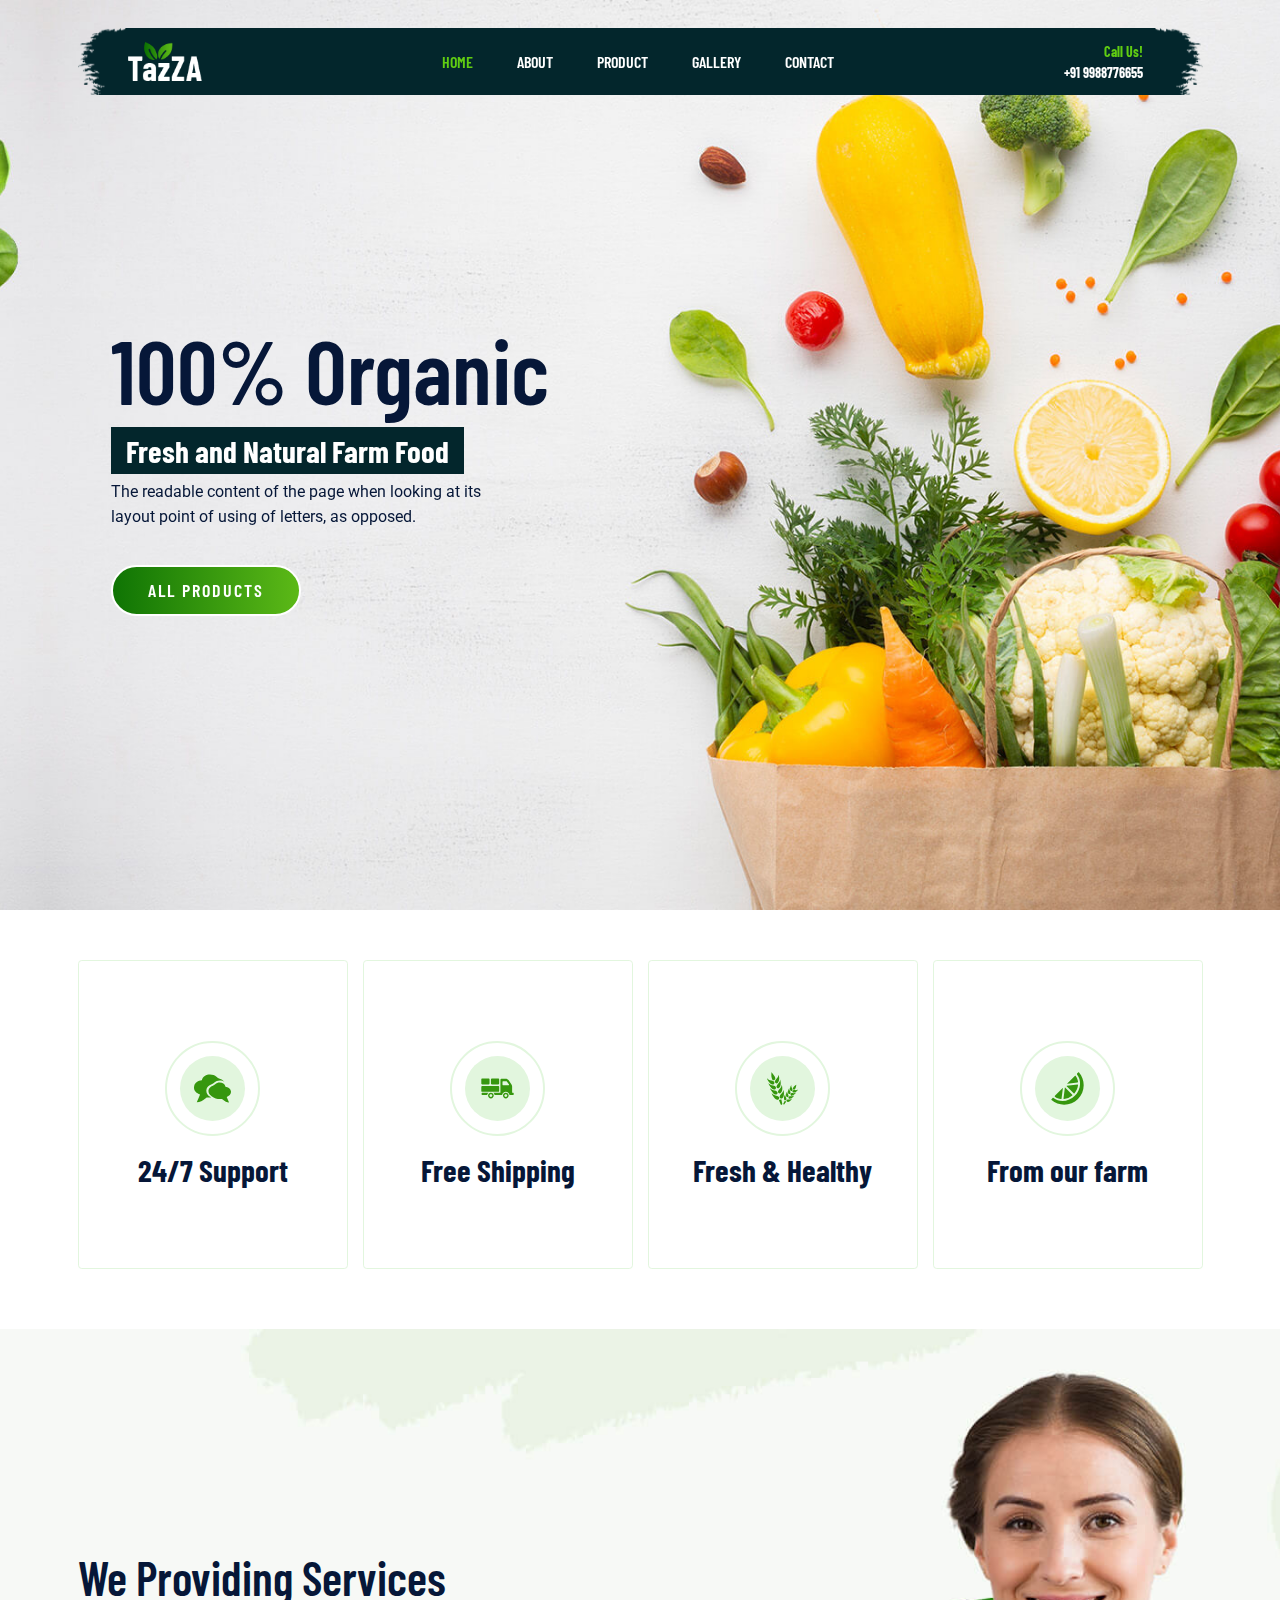
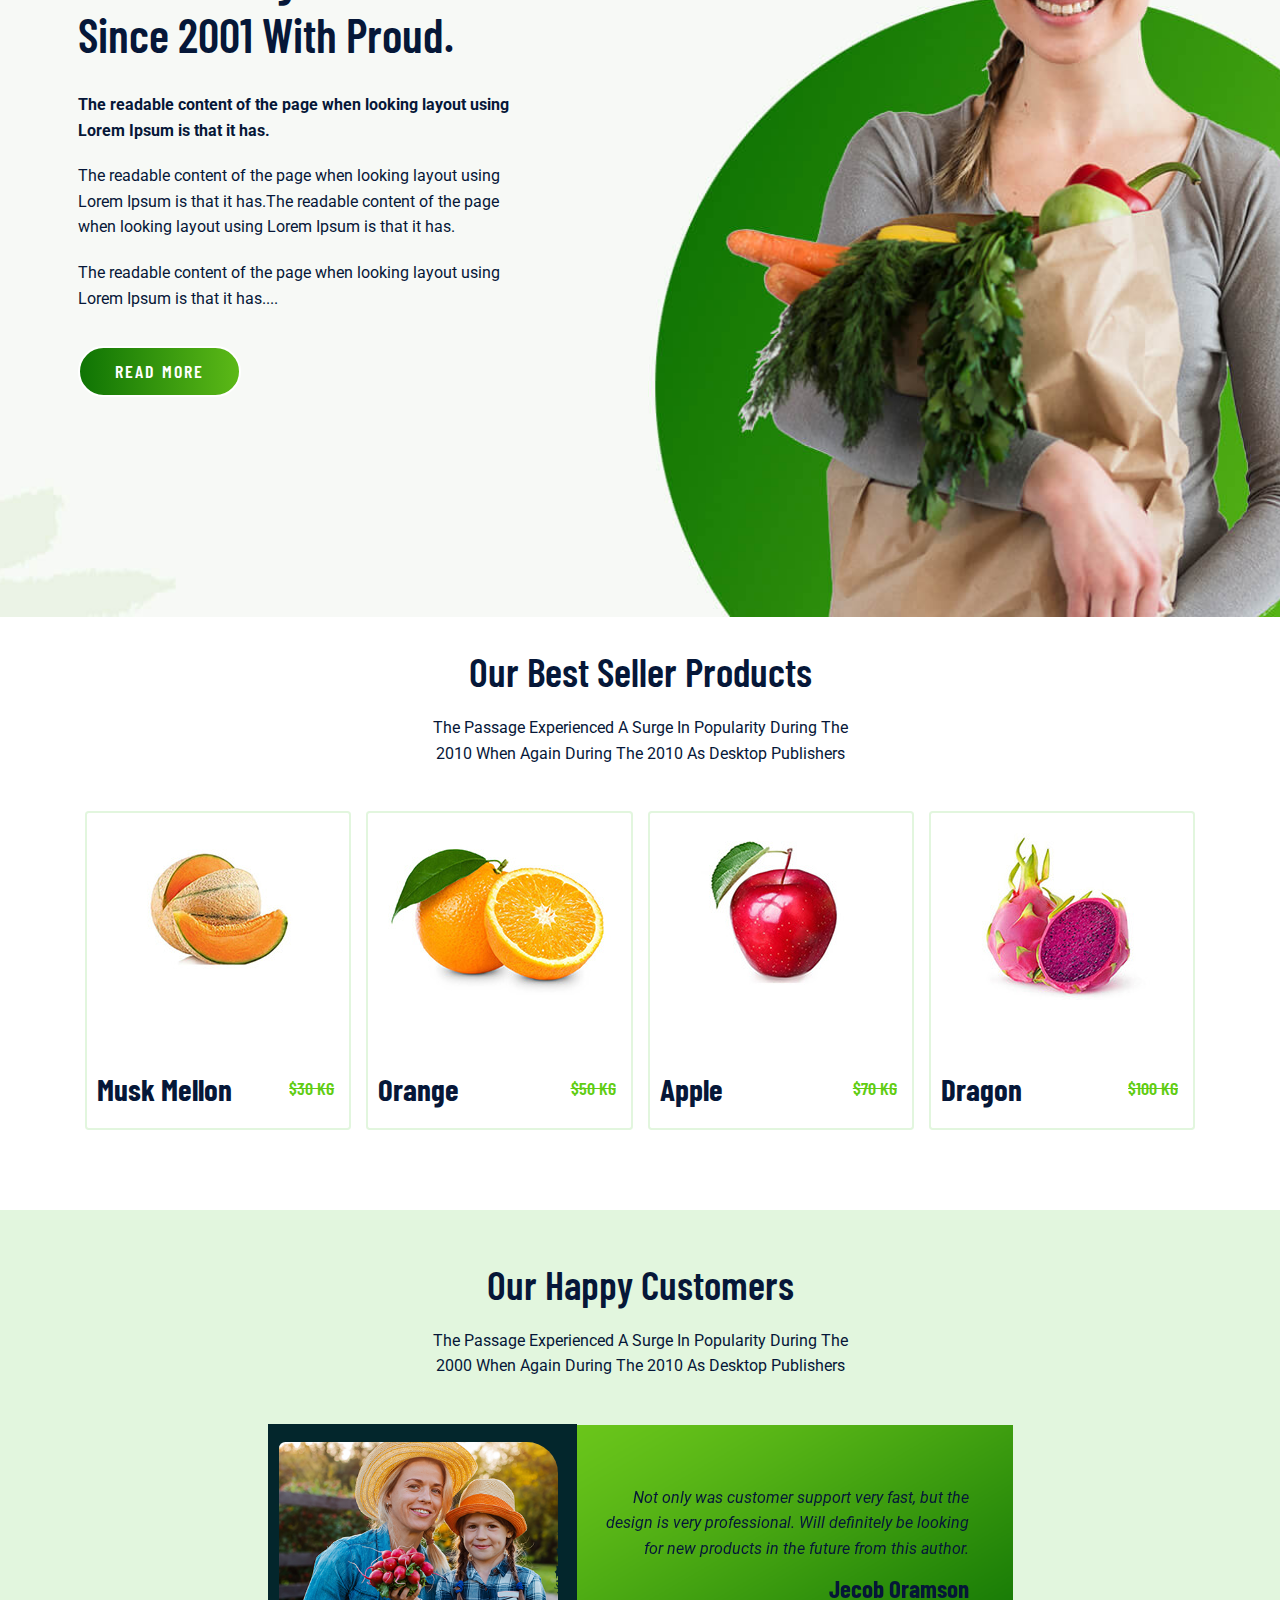
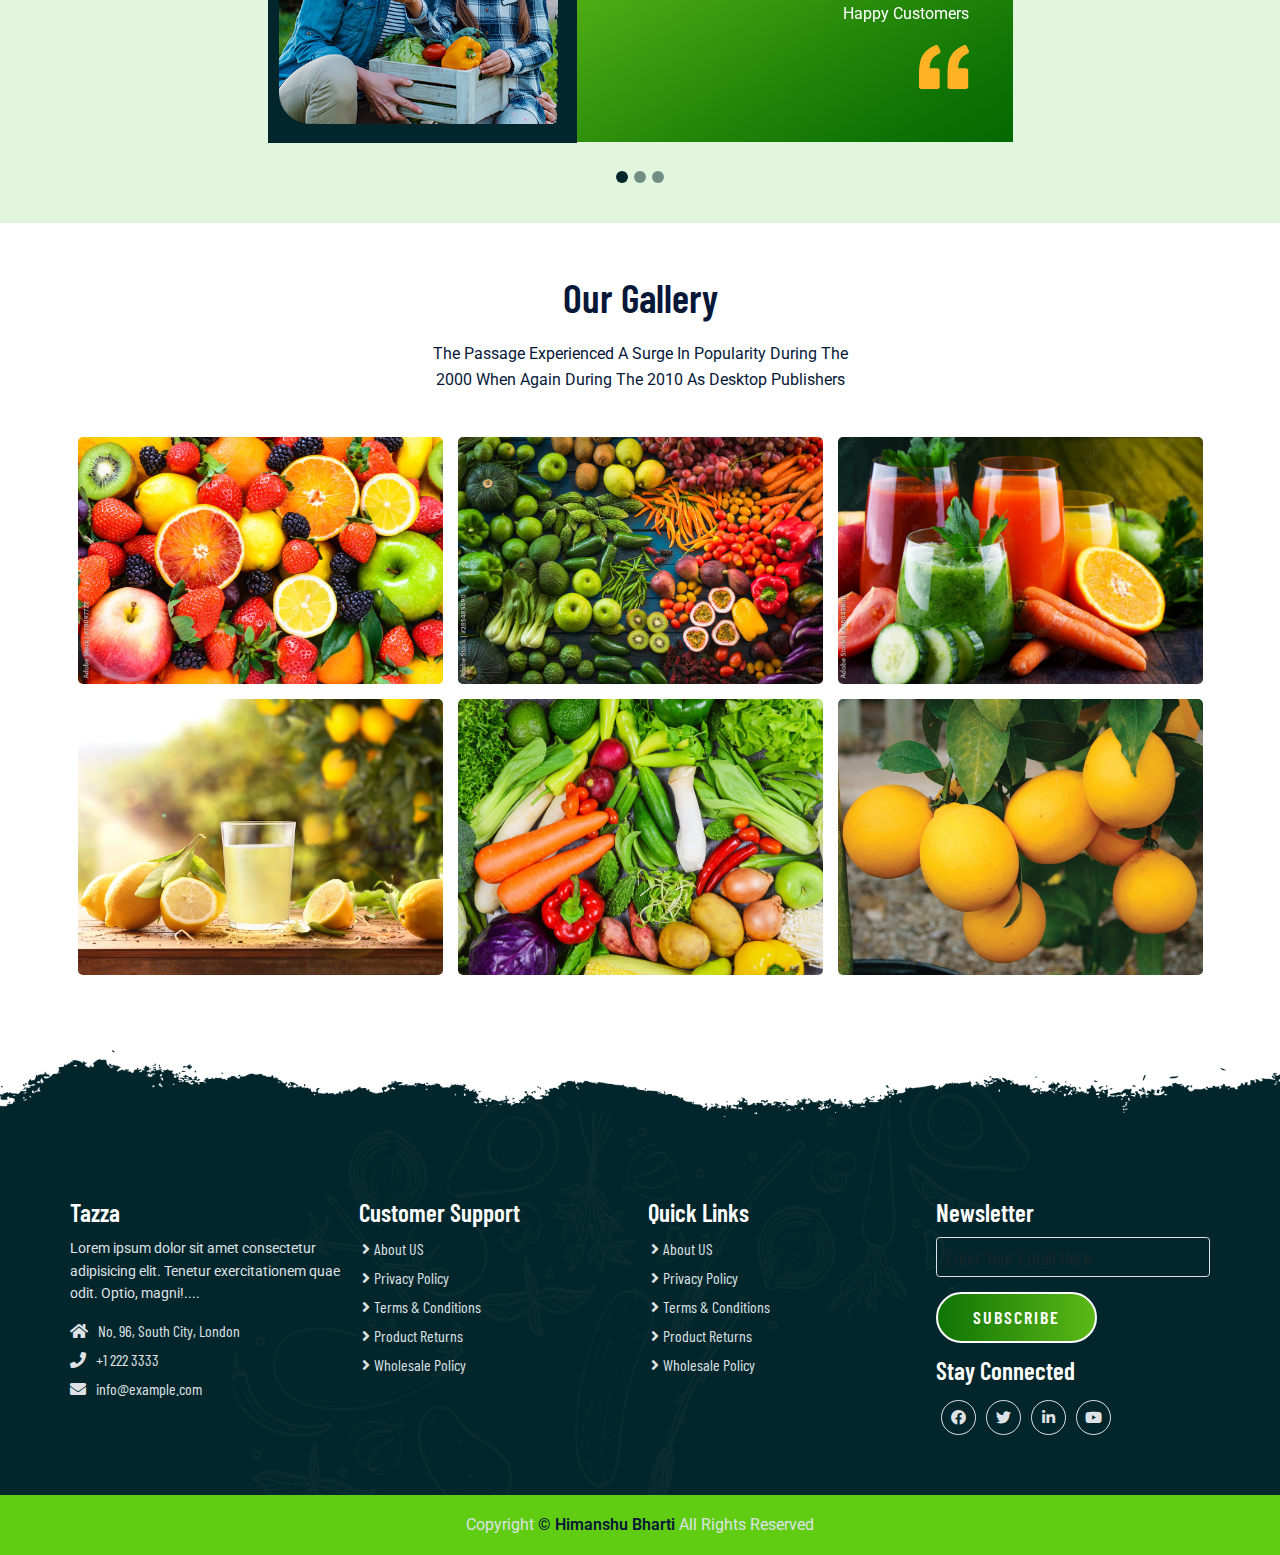
<file: index.html>
<!DOCTYPE html>
<html lang="en">
<head>
    <meta charset="UTF-8">
    <meta http-equiv="X-UA-Compatible" content="IE=edge">
    <meta name="viewport" content="width=device-width, initial-scale=1.0">
    <title>Organic Food Website Design by Himanshu Bharti</title>
    <link rel="shortcut icon" href="favicon.ico" type="image/x-icon">

    <!-- Lightbox Popup -->
    <link rel="stylesheet" href="css/lightbox.css">

    <!-- Bootstrap 5 CDN -->
    <link href="https://cdn.jsdelivr.net/npm/bootstrap@5.1.3/dist/css/bootstrap.min.css" rel="stylesheet">

    <!-- Font Awesome 5 CDN -->
    <link rel="stylesheet" href="https://cdnjs.cloudflare.com/ajax/libs/font-awesome/5.15.4/css/all.min.css">

    <!-- Style CSS  -->
    <link rel="stylesheet" href="css/style.css">
    <link rel="stylesheet" href="css/responsive-style.css">

</head>

<body>
    <!-- Navbar Section Start -->
    <header class="full_nav">
      <div class="header">
        <div class="container">
                <nav class="navbar navbar-expand-lg">
                      <a class="navbar-brand" href="#">
                        <img src="images/logo.png" alt="logo">
                      </a>
                      <button class="navbar-toggler" type="button" data-bs-toggle="collapse" data-bs-target="#navbarNav" aria-controls="navbarNav" aria-expanded="false" aria-label="Toggle navigation">
                        <!-- <span class="navbar-toggler-icon"></span> -->
                        <i class="fas fa-stream navbar-toggler-icon"></i>
                      </button>
                      <div class="collapse navbar-collapse" id="navbarNav">
                        <ul class="navbar-nav mx-auto">
                          <li class="nav-item">
                            <a class="nav-link active" aria-current="page" href="index.html">Home</a>
                          </li>
                          <li class="nav-item">
                            <a class="nav-link" href="about.html">About</a>
                          </li>
                          <li class="nav-item">
                            <a class="nav-link" href="product.html">Product</a>
                          </li>
                          <li class="nav-item">
                            <a class="nav-link" href="gallery.html">Gallery</a>
                          </li>
                          <li class="nav-item">
                            <a class="nav-link" href="contact.html">Contact</a>
                          </li>
                        </ul>
                        <div class="header_right">
                            <div class="text-lg-end">
                                <span>Call Us!</span>
                                <span class="phone_no">+91 9988776655</span>
                            </div>
                        </div>
                      </div>
                  </nav>
            </div>
        </div>
    </header>
    <!-- Navbar Section Exit -->

    <!-- Banner Section Start -->
    <section class="banner_section">
      <div class="container">
        <div id="carouselExampleCaptions" class="carousel slide" data-bs-ride="carousel">
          <div class="carousel-inner">
            <div class="carousel-item active">
              <div class="carousel-caption">
                <div class="banner_content">
                  <h1>100% Organic</h1>
                  <h3>Fresh and Natural Farm Food</h3>
                  <p>The readable content of the page when looking at its layout point of using of letters, as opposed.</p>
                  <a href="product.html" class="btn main-btn">All Products</a>
                </div>
              </div>
            </div>
            <div class="carousel-item">
              <div class="carousel-caption">
                <div class="banner_content">
                  <h1>100% Organic</h1>
                  <h3>Fresh and Natural Farm Food</h3>
                  <p>The readable content of the page when looking at its layout point of using of letters, as opposed.</p>
                  <a href="product.html" class="btn main-btn">All Products</a>
                </div>
              </div>
            </div>
          </div>
        </div>
      </div>
    </section>
    <!-- Banner Section Exit -->

    <!-- Features Section Start -->
    <section class="feature_section">
      <div class="container">
        <div class="row">
          <div class="col-6 col-lg-3 mb-5">
            <div class="card features-box">
              <div class="text-center">
                <div class="features-icon-border">
                  <div class="features-icon">
                    <img src="images/feature-icon/ui-chat.svg" alt="">
                  </div>
                </div>
                <div class="features-text">
                  <h3>24/7 Support</h3>
                </div>
              </div>
            </div>
          </div>
          <div class="col-6 col-lg-3 mb-5">
            <div class="card features-box">
              <div class="text-center">
                <div class="features-icon-border">
                  <div class="features-icon">
                    <img src="images/feature-icon/truck-loaded.svg" alt="">
                  </div>
                </div>
                <div class="features-text">
                  <h3>Free Shipping</h3>
                </div>
              </div>
            </div>
          </div>
          <div class="col-6 col-lg-3 mb-5">
            <div class="card features-box">
              <div class="text-center">
                <div class="features-icon-border">
                  <div class="features-icon">
                    <img src="images/feature-icon/wheat.svg" alt="">
                  </div>
                </div>
                <div class="features-text">
                  <h3>Fresh & Healthy</h3>
                </div>
              </div>
            </div>
          </div>
          <div class="col-6 col-lg-3 mb-5">
            <div class="card features-box">
              <div class="text-center">
                <div class="features-icon-border">
                  <div class="features-icon">
                    <img src="images/feature-icon/lemon.svg" alt="">
                  </div>
                </div>
                <div class="features-text">
                  <h3>From our farm</h3>
                </div>
              </div>
            </div>
          </div>
        </div>
      </div>
    </section>
    <!-- Features Section Exit -->

    <!-- About Section Start -->
    <section class="landing_about_section">
      <div class="container">
        <div class="row align-items-center">
          <div class="col-xl-5 col-lg-6 col-sm-8">
            <div class="about-content">
              <h2>We Providing Services Since 2001 With Proud.</h2>
              <div class="about-details">
                <p class="fw-bold">The readable content of the page when looking layout using Lorem Ipsum is that it has.</p>
                <p>The readable content of the page when looking layout using Lorem Ipsum is that it has.The readable content of the page when looking layout using Lorem Ipsum is that it has.</p>
                <p>The readable content of the page when looking layout using Lorem Ipsum is that it has....</p>
                <a href="about.html" class="btn main-btn">Read More</a>
              </div>
            </div>
          </div>
        </div>
      </div>
    </section>
    <!-- About Section Exit -->

    <!-- Product Section Start -->
    <section class="landing_product_section">
      <div class="container">
        <div class="row justify-content-center">
          <div class="col-12 text-center pb-5">
            <h2 class="section-title">Our Best Seller Products</h2>
            <p class="section-subtitle">The Passage Experienced A Surge In Popularity During The 2010 When Again During The 2010 As Desktop Publishers</p>
          </div>
        </div>
        <div class="row mx-0">
          <div class="col-lg-3 col-sm-6 mb-5">
            <div class="card product-card">
              <div class="product-img">
                <img src="images/products/product-1.jpg" class="img-fluid">
              </div>
              <div class="d-flex align-items-center justify-content-between">
                <h3>Musk Mellon</h3>
                <span>$30 KG</span>
              </div>
              <div class="product-detail">
                <a href="product.html" class="btn main-btn">View Products</a>
              </div>
            </div>
          </div>
          <div class="col-lg-3 col-sm-6 mb-5">
            <div class="card product-card">
              <div class="product-img">
                <img src="images/products/product-2.jpg" class="img-fluid">
              </div>
              <div class="d-flex align-items-center justify-content-between">
                <h3>Orange</h3>
                <span>$50 KG</span>
              </div>
              <div class="product-detail">
                <a href="product.html" class="btn main-btn">View Products</a>
              </div>
            </div>
          </div>
          <div class="col-lg-3 col-sm-6 mb-5">
            <div class="card product-card">
              <div class="product-img">
                <img src="images/products/product-3.jpg" class="img-fluid">
              </div>
              <div class="d-flex align-items-center justify-content-between">
                <h3>Apple</h3>
                <span>$70 KG</span>
              </div>
              <div class="product-detail">
                <a href="product.html" class="btn main-btn">View Products</a>
              </div>
            </div>
          </div>
          <div class="col-lg-3 col-sm-6 mb-5">
            <div class="card product-card">
              <div class="product-img">
                <img src="images/products/product-4.jpg" class="img-fluid">
              </div>
              <div class="d-flex align-items-center justify-content-between">
                <h3>Dragon</h3>
                <span>$100 KG</span>
              </div>
              <div class="product-detail">
                <a href="product.html" class="btn main-btn">View Products</a>
              </div>
            </div>
          </div>
        </div>
      </div>
    </section>
    <!-- Product Section Exit -->

    <!-- Testimonial Section Start -->
    <section class="testimonial_section">
      <div class="container">
        <div class="row pb-5">
          <div class="col-12 text-center">
            <h2 class="section-title">Our Happy Customers</h2>
            <p class="section-subtitle">The Passage Experienced A Surge In Popularity During The 2000 When Again During The 2010 As Desktop Publishers</p>
          </div>
        </div>
        <div class="row justify-content-center">
          <div class="col-xl-8 col-md-10">
            <div id="carouselExampleIndicators" class="carousel slide" data-bs-ride="carousel">
              <div class="carousel-indicators">
                <button type="button" data-bs-target="#carouselExampleIndicators" data-bs-slide-to="0" class="active" aria-current="true" aria-label="Slide 1"></button>
                <button type="button" data-bs-target="#carouselExampleIndicators" data-bs-slide-to="1" aria-label="Slide 2"></button>
                <button type="button" data-bs-target="#carouselExampleIndicators" data-bs-slide-to="2" aria-label="Slide 3"></button>
              </div>
              <div class="carousel-inner">
                <div class="carousel-item active">
                  <div class="d-sm-flex row">
                    <div class="profile-box col-sm-5">
                      <img src="images/testimonial/testimonial-1.png" class="img-fluid">
                    </div>
                    <div class="card col-sm-7">
                      <div class="desc-box">
                        <p class="fst-italic">Not only was customer support very fast, but the design is very professional. Will definitely be looking for new products in the future from this author.</p>
                        <div class="my-4">
                          <h4>Jecob Oramson</h4>
                          <p class="m-0 text-white">Happy Customers</p>
                        </div>
                        <img src="images/testimonial/qoutes.svg" class="float-end">
                      </div>
                    </div>
                  </div>
                </div>
                <div class="carousel-item">
                  <div class="d-sm-flex row">
                    <div class="profile-box col-sm-5">
                      <img src="images/testimonial/testimonial-1.png" class="img-fluid">
                    </div>
                    <div class="card col-sm-7">
                      <div class="desc-box">
                        <p class="fst-italic">Not only was customer support very fast, but the design is very professional. Will definitely be looking for new products in the future from this author.</p>
                        <div class="my-4">
                          <h4>Jecob Oramson</h4>
                          <p class="m-0 text-white">Happy Customers</p>
                        </div>
                        <img src="images/testimonial/qoutes.svg" class="float-end">
                      </div>
                    </div>
                  </div>
                </div>
                <div class="carousel-item">
                  <div class="d-sm-flex row">
                    <div class="profile-box col-sm-5">
                      <img src="images/testimonial/testimonial-1.png" class="img-fluid">
                    </div>
                    <div class="card col-sm-7">
                      <div class="desc-box">
                        <p class="fst-italic">Not only was customer support very fast, but the design is very professional. Will definitely be looking for new products in the future from this author.</p>
                        <div class="my-4">
                          <h4>Jecob Oramson</h4>
                          <p class="m-0 text-white">Happy Customers</p>
                        </div>
                        <img src="images/testimonial/qoutes.svg" class="float-end">
                      </div>
                    </div>
                  </div>
                </div>
              </div>
            </div>
          </div>
        </div>
      </div>
    </section>
    <!-- Testimonial Section Exit -->

    <!-- Gallery Section Start -->
    <section class="gallery_section">
      <div class="container">
        <div class="row">
          <div class="col-12 text-center pb-5">
            <h2 class="section-title">Our Gallery</h2>
            <p class="section-subtitle">The Passage Experienced A Surge In Popularity During The 2000 When Again During The 2010 As Desktop Publishers</p>
          </div>
          <div class="col-sm-6 col-lg-4 mb-4">
            <a href="images/gallery/g-1.jpg" data-lightbox="image" data-title="Lemon">
              <img src="images/gallery/g-1.jpg" class="img-fluid rounded-3">
            </a>
          </div>
          <div class="col-sm-6 col-lg-4 mb-4">
            <a href="images/gallery/g-2.jpg" data-lightbox="image" data-title="Lemon">
              <img src="images/gallery/g-2.jpg" class="img-fluid rounded-3">
            </a>
          </div>
          <div class="col-sm-6 col-lg-4 mb-4">
            <a href="images/gallery/g-3.jpg" data-lightbox="image" data-title="Lemon">
              <img src="images/gallery/g-3.jpg" class="img-fluid rounded-3">
            </a>
          </div>
          <div class="col-sm-6 col-lg-4 mb-4">
            <a href="images/gallery/g-4.jpg" data-lightbox="image" data-title="Lemon">
              <img src="images/gallery/g-4.jpg" class="img-fluid rounded-3">
            </a>
          </div>
          <div class="col-sm-6 col-lg-4 mb-4">
            <a href="images/gallery/g-5.jpg" data-lightbox="image" data-title="Lemon">
              <img src="images/gallery/g-5.jpg" class="img-fluid rounded-3">
            </a>
          </div>
          <div class="col-sm-6 col-lg-4 mb-4">
            <a href="images/gallery/g-6.jpg" data-lightbox="image" data-title="Lemon">
              <img src="images/gallery/g-6.jpg" class="img-fluid rounded-3">
            </a>
          </div>
        </div>
      </div>
    </section>
    <!-- Gallery Section Exit -->

    <!-- Footer Section Start -->
    <section class="footer_wrapper mt-3 mb-md-0">
      <div class="container px-5 px-lg-0">
        <div class="row">
          <div class="col-lg-3 col-sm-6 mb-5 mb-lg-0">
            <h5>Tazza</h5>
            <p class="mb-4 ps-0 company_details">Lorem ipsum dolor sit amet consectetur adipisicing elit. Tenetur exercitationem quae odit. Optio, magni!....</p>
            <div class="contact-info">
              <ul class="list-unstyled">
                <li><a href="#"><i class="fa fa-home me-3"></i>No. 96, South City, London</a></li>
                <li><a href="#"><i class="fa fa-phone me-3"></i>+1 222 3333</a></li>
                <li><a href="#"><i class="fa fa-envelope me-3"></i>info@example.com</a></li>
              </ul>
            </div>
          </div>
          <div class="col-lg-3 col-sm-6 mb-5 mb-lg-0">
            <h5>Customer Support</h5>
            <ul class="link-widget p-0">
              <li><a href="#">About US</a></li>
              <li><a href="#">Privacy Policy</a></li>
              <li><a href="#">Terms & Conditions</a></li>
              <li><a href="#">Product Returns</a></li>
              <li><a href="#">Wholesale Policy</a></li>
            </ul>
          </div>
          <div class="col-lg-3 col-sm-6 mb-5 mb-lg-0">
            <h5>Quick Links</h5>
            <ul class="link-widget p-0">
              <li><a href="#">About US</a></li>
              <li><a href="#">Privacy Policy</a></li>
              <li><a href="#">Terms & Conditions</a></li>
              <li><a href="#">Product Returns</a></li>
              <li><a href="#">Wholesale Policy</a></li>
            </ul>
          </div>
          <div class="col-lg-3 col-sm-6 mb-5 mb-lg-0">
            <h5>Newsletter</h5>
            <div class="form-group mb-4">
              <input type="email" class="form-control bg-transparent" placeholder="Enter Your Email Here">
              <button type="submit" class="btn main-btn">Subscribe</button>
            </div>
            <h5>Stay Connected</h5>
            <ul class="social-network d-flex align-items-center p-0">
              <li><a href="#"><i class="fab fa-facebook"></i></a></li>
              <li><a href="#"><i class="fab fa-twitter"></i></a></li>
              <li><a href="#"><i class="fab fa-linkedin-in"></i></a></li>
              <li><a href="#"><i class="fab fa-youtube"></i></a></li>
            </ul>
          </div>
        </div>
      </div>
      <div class="container-fluid copyright-section">
        <p>Copyright <a href="#">&copy; Himanshu Bharti </a>All Rights Reserved</p>
      </div>
    </section>

    <!-- Footer Section Exit -->


    <!-- JQuery CDN -->
    <script src="https://code.jquery.com/jquery-3.6.0.min.js"></script>

    <!-- Lightbox Popup -->
    <script src="js/lightbox.js"></script>

    <!-- Bootstrap 5 CDN -->
    <script src="https://cdn.jsdelivr.net/npm/@popperjs/core@2.10.2/dist/umd/popper.min.js"></script>
    <script src="https://cdn.jsdelivr.net/npm/bootstrap@5.1.3/dist/js/bootstrap.min.js"></script>

    <!-- Costum js -->
    <script src="js/main.js"></script>
</body>
</html>
</file>
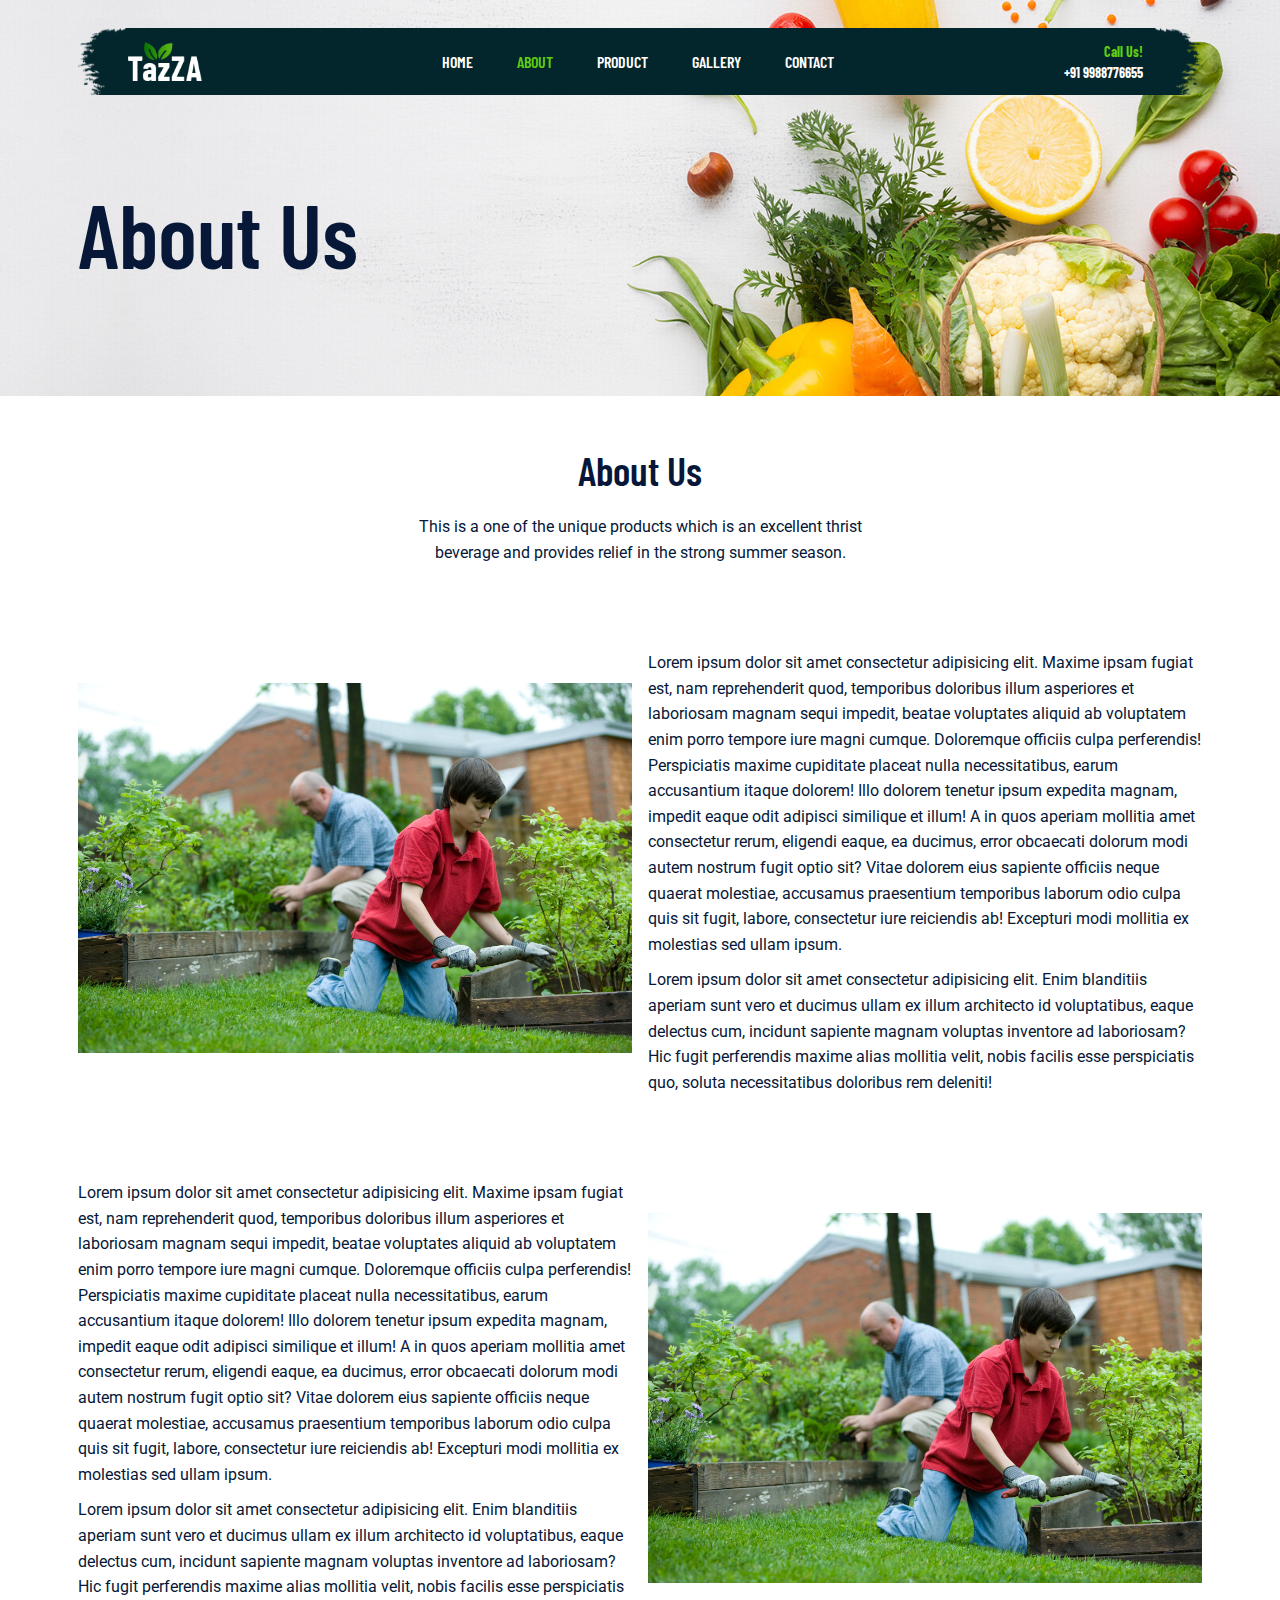
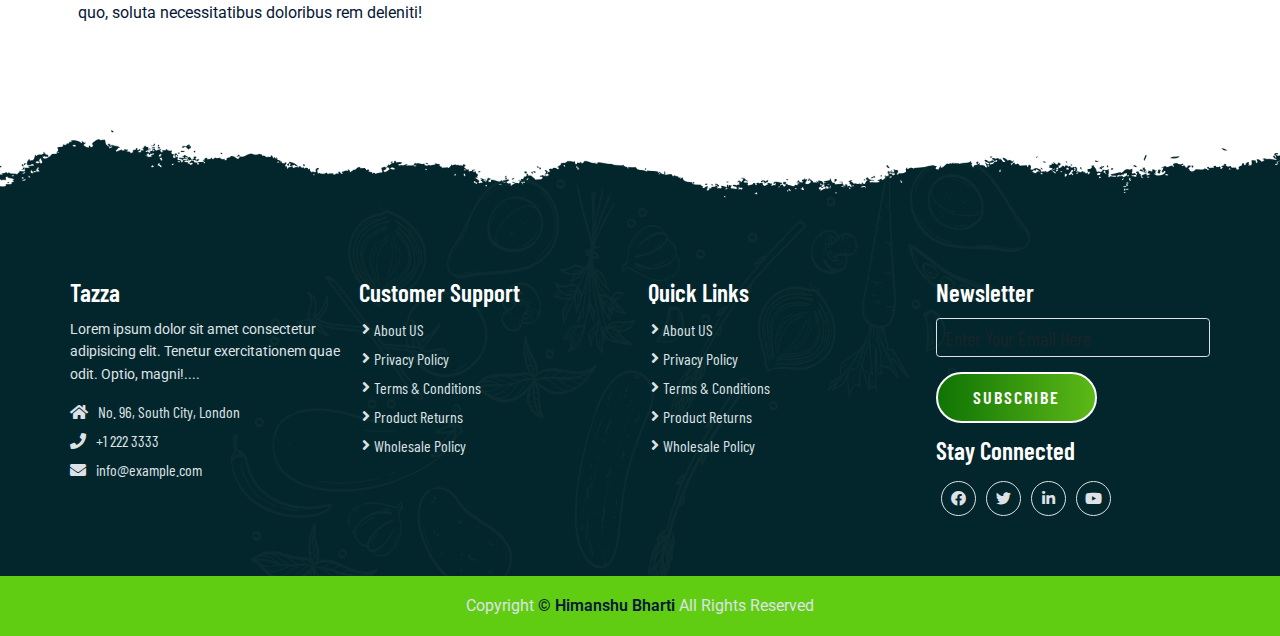
<file: about.html>
<!DOCTYPE html>
<html lang="en">

<head>
    <meta charset="UTF-8">
    <meta http-equiv="X-UA-Compatible" content="IE=edge">
    <meta name="viewport" content="width=device-width, initial-scale=1.0">
    <title>Organic Food Website Design by Himanshu Bharti</title>
    <link rel="shortcut icon" href="favicon.ico" type="image/x-icon">

    <!-- Lightbox Popup -->
    <link rel="stylesheet" href="css/lightbox.css">

    <!-- Bootstrap 5 CDN -->
    <link href="https://cdn.jsdelivr.net/npm/bootstrap@5.1.3/dist/css/bootstrap.min.css" rel="stylesheet">

    <!-- Font Awesome 5 CDN -->
    <link rel="stylesheet" href="https://cdnjs.cloudflare.com/ajax/libs/font-awesome/5.15.4/css/all.min.css">

    <!-- Style CSS  -->
    <link rel="stylesheet" href="css/style.css">
    <link rel="stylesheet" href="css/responsive-style.css">

</head>

<body class="about">
    
    <!-- Navbar Section Start -->
    <header class="full_nav">
        <div class="header">
          <div class="container">
                <nav class="navbar navbar-expand-lg">
                    <a class="navbar-brand" href="#">
                        <img src="images/logo.png" alt="logo">
                    </a>
                    <button class="navbar-toggler" type="button" data-bs-toggle="collapse" data-bs-target="#navbarNav" aria-controls="navbarNav" aria-expanded="false" aria-label="Toggle navigation">
                        <!-- <span class="navbar-toggler-icon"></span> -->
                        <i class="fas fa-stream navbar-toggler-icon"></i>
                    </button>
                    <div class="collapse navbar-collapse" id="navbarNav">
                        <ul class="navbar-nav mx-auto">
                        <li class="nav-item">
                            <a class="nav-link" aria-current="page" href="index.html">Home</a>
                        </li>
                        <li class="nav-item">
                            <a class="nav-link active" href="about.html">About</a>
                        </li>
                        <li class="nav-item">
                            <a class="nav-link" href="product.html">Product</a>
                        </li>
                        <li class="nav-item">
                            <a class="nav-link" href="gallery.html">Gallery</a>
                        </li>
                        <li class="nav-item">
                            <a class="nav-link" href="contact.html">Contact</a>
                        </li>
                        </ul>
                        <div class="header_right">
                            <div class="text-lg-end">
                                <span>Call Us!</span>
                                <span class="phone_no">+91 9988776655</span>
                            </div>
                        </div>
                    </div>
                </nav>
            </div>
        </div>
    </header>
    <!-- Navbar Section Exit -->

    <!-- Banner Section Start -->
    <section class="banner_section">
        <div class="container">
            <div class="banner-content">
                <h1>About Us</h1>
            </div>
        </div>
    </section>
    <!-- Banner Section Exit -->

    <!-- About Section Start -->
    <section class="about_section">
        <div class="container">
            <div class="row justify-content-center">
                <div class="col-12 text-center pb-5">
                    <h2 class="section-title">About Us</h2>
                    <p class="section-subtitle">This is a one of the unique products which is an excellent thrist beverage and provides relief in the strong summer season.</p>
                </div>
            </div>
            <div class="row align-items-center py-5">
                <div class="col-lg-6 col-12 mb-4">
                    <img src="images/about/about-img.jpg" alt="about" class="img-fluid">
                </div>
                <div class="col-lg-6 col-12 mb-4 order-2 order-lg-1">
                    <div class="about-content">
                        <div class="about-details">
                            <p>Lorem ipsum dolor sit amet consectetur adipisicing elit. Maxime ipsam fugiat est, nam reprehenderit quod, temporibus doloribus illum asperiores et laboriosam magnam sequi impedit, beatae voluptates aliquid ab voluptatem enim porro tempore iure magni cumque. Doloremque officiis culpa perferendis! Perspiciatis maxime cupiditate placeat nulla necessitatibus, earum accusantium itaque dolorem! Illo dolorem tenetur ipsum expedita magnam, impedit eaque odit adipisci similique et illum! A in quos aperiam mollitia amet consectetur rerum, eligendi eaque, ea ducimus, error obcaecati dolorum modi autem nostrum fugit optio sit? Vitae dolorem eius sapiente officiis neque quaerat molestiae, accusamus praesentium temporibus laborum odio culpa quis sit fugit, labore, consectetur iure reiciendis ab! Excepturi modi mollitia ex molestias sed ullam ipsum.</p>
                            <p>Lorem ipsum dolor sit amet consectetur adipisicing elit. Enim blanditiis aperiam sunt vero et ducimus ullam ex illum architecto id voluptatibus, eaque delectus cum, incidunt sapiente magnam voluptas inventore ad laboriosam? Hic fugit perferendis maxime alias mollitia velit, nobis facilis esse perspiciatis quo, soluta necessitatibus doloribus rem deleniti!</p>
                        </div>
                    </div>
                </div>
            </div>
            <div class="row align-items-center py-5">
                <div class="col-lg-6 col-12 mb-4 order-2 order-lg-1">
                    <div class="about-content">
                        <div class="about-details">
                            <p>Lorem ipsum dolor sit amet consectetur adipisicing elit. Maxime ipsam fugiat est, nam reprehenderit quod, temporibus doloribus illum asperiores et laboriosam magnam sequi impedit, beatae voluptates aliquid ab voluptatem enim porro tempore iure magni cumque. Doloremque officiis culpa perferendis! Perspiciatis maxime cupiditate placeat nulla necessitatibus, earum accusantium itaque dolorem! Illo dolorem tenetur ipsum expedita magnam, impedit eaque odit adipisci similique et illum! A in quos aperiam mollitia amet consectetur rerum, eligendi eaque, ea ducimus, error obcaecati dolorum modi autem nostrum fugit optio sit? Vitae dolorem eius sapiente officiis neque quaerat molestiae, accusamus praesentium temporibus laborum odio culpa quis sit fugit, labore, consectetur iure reiciendis ab! Excepturi modi mollitia ex molestias sed ullam ipsum.</p>
                            <p>Lorem ipsum dolor sit amet consectetur adipisicing elit. Enim blanditiis aperiam sunt vero et ducimus ullam ex illum architecto id voluptatibus, eaque delectus cum, incidunt sapiente magnam voluptas inventore ad laboriosam? Hic fugit perferendis maxime alias mollitia velit, nobis facilis esse perspiciatis quo, soluta necessitatibus doloribus rem deleniti!</p>
                        </div>
                    </div>
                </div>
                <div class="col-lg-6 col-12 mb-4 order-1 order-lg-2">
                  <img src="images/about/about-img.jpg" alt="about" class="img-fluid">
              </div>
            </div>
        </div>
    </section>
    <!-- About Section Exit -->



    <!-- Footer Section Start -->
    <section class="footer_wrapper mt-3 mb-md-0">
        <div class="container px-5 px-lg-0">
          <div class="row">
            <div class="col-lg-3 col-sm-6 mb-5 mb-lg-0">
              <h5>Tazza</h5>
              <p class="mb-4 ps-0 company_details">Lorem ipsum dolor sit amet consectetur adipisicing elit. Tenetur exercitationem quae odit. Optio, magni!....</p>
              <div class="contact-info">
                <ul class="list-unstyled">
                  <li><a href="#"><i class="fa fa-home me-3"></i>No. 96, South City, London</a></li>
                  <li><a href="#"><i class="fa fa-phone me-3"></i>+1 222 3333</a></li>
                  <li><a href="#"><i class="fa fa-envelope me-3"></i>info@example.com</a></li>
                </ul>
              </div>
            </div>
            <div class="col-lg-3 col-sm-6 mb-5 mb-lg-0">
              <h5>Customer Support</h5>
              <ul class="link-widget p-0">
                <li><a href="#">About US</a></li>
                <li><a href="#">Privacy Policy</a></li>
                <li><a href="#">Terms & Conditions</a></li>
                <li><a href="#">Product Returns</a></li>
                <li><a href="#">Wholesale Policy</a></li>
              </ul>
            </div>
            <div class="col-lg-3 col-sm-6 mb-5 mb-lg-0">
              <h5>Quick Links</h5>
              <ul class="link-widget p-0">
                <li><a href="#">About US</a></li>
                <li><a href="#">Privacy Policy</a></li>
                <li><a href="#">Terms & Conditions</a></li>
                <li><a href="#">Product Returns</a></li>
                <li><a href="#">Wholesale Policy</a></li>
              </ul>
            </div>
            <div class="col-lg-3 col-sm-6 mb-5 mb-lg-0">
              <h5>Newsletter</h5>
              <div class="form-group mb-4">
                <input type="email" class="form-control bg-transparent" placeholder="Enter Your Email Here">
                <button type="submit" class="btn main-btn">Subscribe</button>
              </div>
              <h5>Stay Connected</h5>
              <ul class="social-network d-flex align-items-center p-0">
                <li><a href="#"><i class="fab fa-facebook"></i></a></li>
                <li><a href="#"><i class="fab fa-twitter"></i></a></li>
                <li><a href="#"><i class="fab fa-linkedin-in"></i></a></li>
                <li><a href="#"><i class="fab fa-youtube"></i></a></li>
              </ul>
            </div>
          </div>
        </div>
        <div class="container-fluid copyright-section">
          <p>Copyright <a href="#">&copy; Himanshu Bharti </a>All Rights Reserved</p>
        </div>
      </section>
  
      <!-- Footer Section Exit -->

    <!-- Bootstrap 5 CDN -->
    <script src="https://cdn.jsdelivr.net/npm/@popperjs/core@2.10.2/dist/umd/popper.min.js"></script>
    <script src="https://cdn.jsdelivr.net/npm/bootstrap@5.1.3/dist/js/bootstrap.min.js"></script>

    <!-- Costum js -->
    <script src="js/main.js"></script>
</body>


</html>
</file>
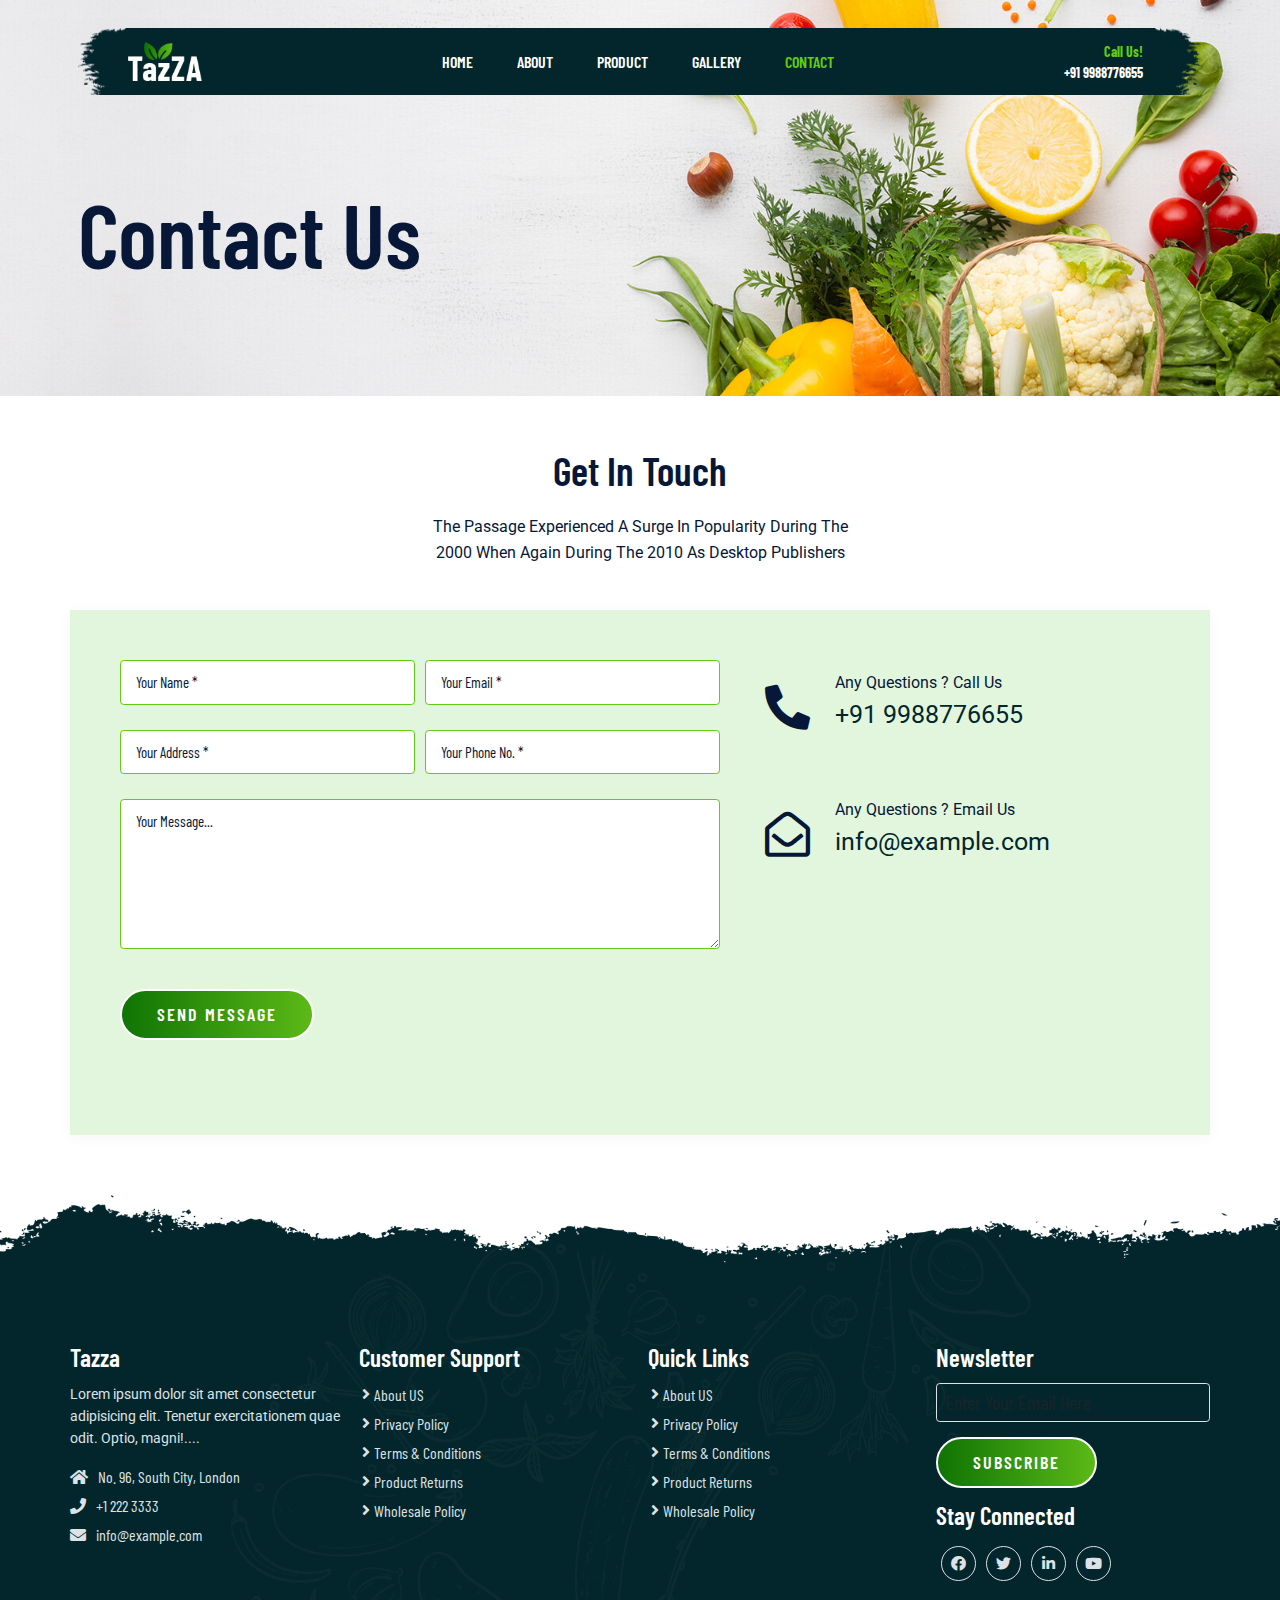
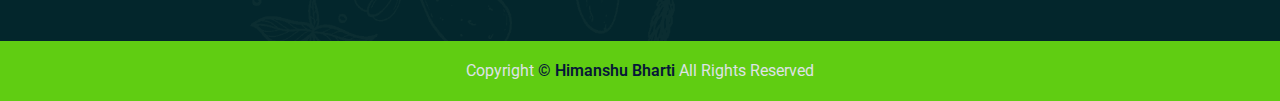
<file: contact.html>
<!DOCTYPE html>
<html lang="en">

<head>
    <meta charset="UTF-8">
    <meta http-equiv="X-UA-Compatible" content="IE=edge">
    <meta name="viewport" content="width=device-width, initial-scale=1.0">
    <title>Organic Food Website Design by Himanshu Bharti</title>
    <link rel="shortcut icon" href="favicon.ico" type="image/x-icon">

    <!-- Lightbox Popup -->
    <link rel="stylesheet" href="css/lightbox.css">

    <!-- Bootstrap 5 CDN -->
    <link href="https://cdn.jsdelivr.net/npm/bootstrap@5.1.3/dist/css/bootstrap.min.css" rel="stylesheet">

    <!-- Font Awesome 5 CDN -->
    <link rel="stylesheet" href="https://cdnjs.cloudflare.com/ajax/libs/font-awesome/5.15.4/css/all.min.css">

    <!-- Style CSS  -->
    <link rel="stylesheet" href="css/style.css">
    <link rel="stylesheet" href="css/responsive-style.css">

</head>

<body class="contact">
    
    <!-- Navbar Section Start -->
    <header class="full_nav">
        <div class="header">
          <div class="container">
                <nav class="navbar navbar-expand-lg">
                    <a class="navbar-brand" href="#">
                        <img src="images/logo.png" alt="logo">
                    </a>
                    <button class="navbar-toggler" type="button" data-bs-toggle="collapse" data-bs-target="#navbarNav" aria-controls="navbarNav" aria-expanded="false" aria-label="Toggle navigation">
                        <!-- <span class="navbar-toggler-icon"></span> -->
                        <i class="fas fa-stream navbar-toggler-icon"></i>
                    </button>
                    <div class="collapse navbar-collapse" id="navbarNav">
                        <ul class="navbar-nav mx-auto">
                        <li class="nav-item">
                            <a class="nav-link" aria-current="page" href="index.html">Home</a>
                        </li>
                        <li class="nav-item">
                            <a class="nav-link" href="about.html">About</a>
                        </li>
                        <li class="nav-item">
                            <a class="nav-link" href="product.html">Product</a>
                        </li>
                        <li class="nav-item">
                            <a class="nav-link" href="gallery.html">Gallery</a>
                        </li>
                        <li class="nav-item">
                            <a class="nav-link active" href="contact.html">Contact</a>
                        </li>
                        </ul>
                        <div class="header_right">
                            <div class="text-lg-end">
                                <span>Call Us!</span>
                                <span class="phone_no">+91 9988776655</span>
                            </div>
                        </div>
                    </div>
                </nav>
            </div>
        </div>
    </header>
    <!-- Navbar Section Exit -->

    <!-- Banner Section Start -->
    <section class="banner_section">
        <div class="container">
            <div class="banner-content">
                <h1>Contact Us</h1>
            </div>
        </div>
    </section>
    <!-- Banner Section Exit -->

    <!-- Contact Section Start -->
    <section class="contact_section">
        <div class="container">
            <div class="row justify-content-center">
                <div class="col-12 text-center pb-5">
                    <h2 class="section-title">Get In Touch</h2>
                    <p class="section-subtitle">The Passage Experienced A Surge In Popularity During The 2000 When Again During The 2010 As Desktop Publishers</p>
                </div>
                <div class="col-12 contact-form">
                    <div class="row">
                        <div class="col-lg-7 mb-5">
                            <div class="row g-3">
                                <div class="col-md-6 mb-4">
                                    <input type="text" class="form-control" placeholder="Your Name *" required>
                                </div>
                                <div class="col-md-6 mb-4">
                                    <input type="email" class="form-control" placeholder="Your Email *" required>
                                </div>
                                <div class="col-md-6 mb-4">
                                    <input type="text" class="form-control" placeholder="Your Address *" required>
                                </div>
                                <div class="col-md-6 mb-4">
                                    <input type="number" class="form-control" placeholder="Your Phone No. *" required>
                                </div>
                                <div class="col-12 mb-4">
                                    <textarea class="form-control">Your Message...</textarea>
                                </div>
                                <div class="col-12 mb-4">
                                    <button type="submit" class="btn main-btn">Send Message</button>
                                </div>
                            </div>
                        </div>
                        <div class="col-lg-5 mb-5">
                            <div class="content-box ms-sm-5">
                                <ul class="info-box clearfix">
                                    <li>
                                        <i class="fas fa-phone-alt"></i>
                                        <p>Any Questions ? Call Us</p>
                                        <div>
                                            <a href="#">+91 9988776655</a>
                                        </div>
                                    </li>
                                    <li>
                                        <i class="far fa-envelope-open"></i>
                                        <p>Any Questions ? Email Us</p>
                                        <div>
                                            <a href="#">info@example.com</a>
                                        </div>
                                    </li>
                                </ul>
                            </div>
                        </div>
                    </div>
                </div>
            </div>
        </div>
    </section>


    <!-- Contact Section Exit -->

    


    <!-- Footer Section Start -->
    <section class="footer_wrapper mt-3 mb-md-0">
        <div class="container px-5 px-lg-0">
          <div class="row">
            <div class="col-lg-3 col-sm-6 mb-5 mb-lg-0">
              <h5>Tazza</h5>
              <p class="mb-4 ps-0 company_details">Lorem ipsum dolor sit amet consectetur adipisicing elit. Tenetur exercitationem quae odit. Optio, magni!....</p>
              <div class="contact-info">
                <ul class="list-unstyled">
                  <li><a href="#"><i class="fa fa-home me-3"></i>No. 96, South City, London</a></li>
                  <li><a href="#"><i class="fa fa-phone me-3"></i>+1 222 3333</a></li>
                  <li><a href="#"><i class="fa fa-envelope me-3"></i>info@example.com</a></li>
                </ul>
              </div>
            </div>
            <div class="col-lg-3 col-sm-6 mb-5 mb-lg-0">
              <h5>Customer Support</h5>
              <ul class="link-widget p-0">
                <li><a href="#">About US</a></li>
                <li><a href="#">Privacy Policy</a></li>
                <li><a href="#">Terms & Conditions</a></li>
                <li><a href="#">Product Returns</a></li>
                <li><a href="#">Wholesale Policy</a></li>
              </ul>
            </div>
            <div class="col-lg-3 col-sm-6 mb-5 mb-lg-0">
              <h5>Quick Links</h5>
              <ul class="link-widget p-0">
                <li><a href="#">About US</a></li>
                <li><a href="#">Privacy Policy</a></li>
                <li><a href="#">Terms & Conditions</a></li>
                <li><a href="#">Product Returns</a></li>
                <li><a href="#">Wholesale Policy</a></li>
              </ul>
            </div>
            <div class="col-lg-3 col-sm-6 mb-5 mb-lg-0">
              <h5>Newsletter</h5>
              <div class="form-group mb-4">
                <input type="email" class="form-control bg-transparent" placeholder="Enter Your Email Here">
                <button type="submit" class="btn main-btn">Subscribe</button>
              </div>
              <h5>Stay Connected</h5>
              <ul class="social-network d-flex align-items-center p-0">
                <li><a href="#"><i class="fab fa-facebook"></i></a></li>
                <li><a href="#"><i class="fab fa-twitter"></i></a></li>
                <li><a href="#"><i class="fab fa-linkedin-in"></i></a></li>
                <li><a href="#"><i class="fab fa-youtube"></i></a></li>
              </ul>
            </div>
          </div>
        </div>
        <div class="container-fluid copyright-section">
          <p>Copyright <a href="#">&copy; Himanshu Bharti </a>All Rights Reserved</p>
        </div>
      </section>
  
      <!-- Footer Section Exit -->

    <!-- Bootstrap 5 CDN -->
    <script src="https://cdn.jsdelivr.net/npm/@popperjs/core@2.10.2/dist/umd/popper.min.js"></script>
    <script src="https://cdn.jsdelivr.net/npm/bootstrap@5.1.3/dist/js/bootstrap.min.js"></script>

    <!-- Costum js -->
    <script src="js/main.js"></script>
</body>


</html>
</file>
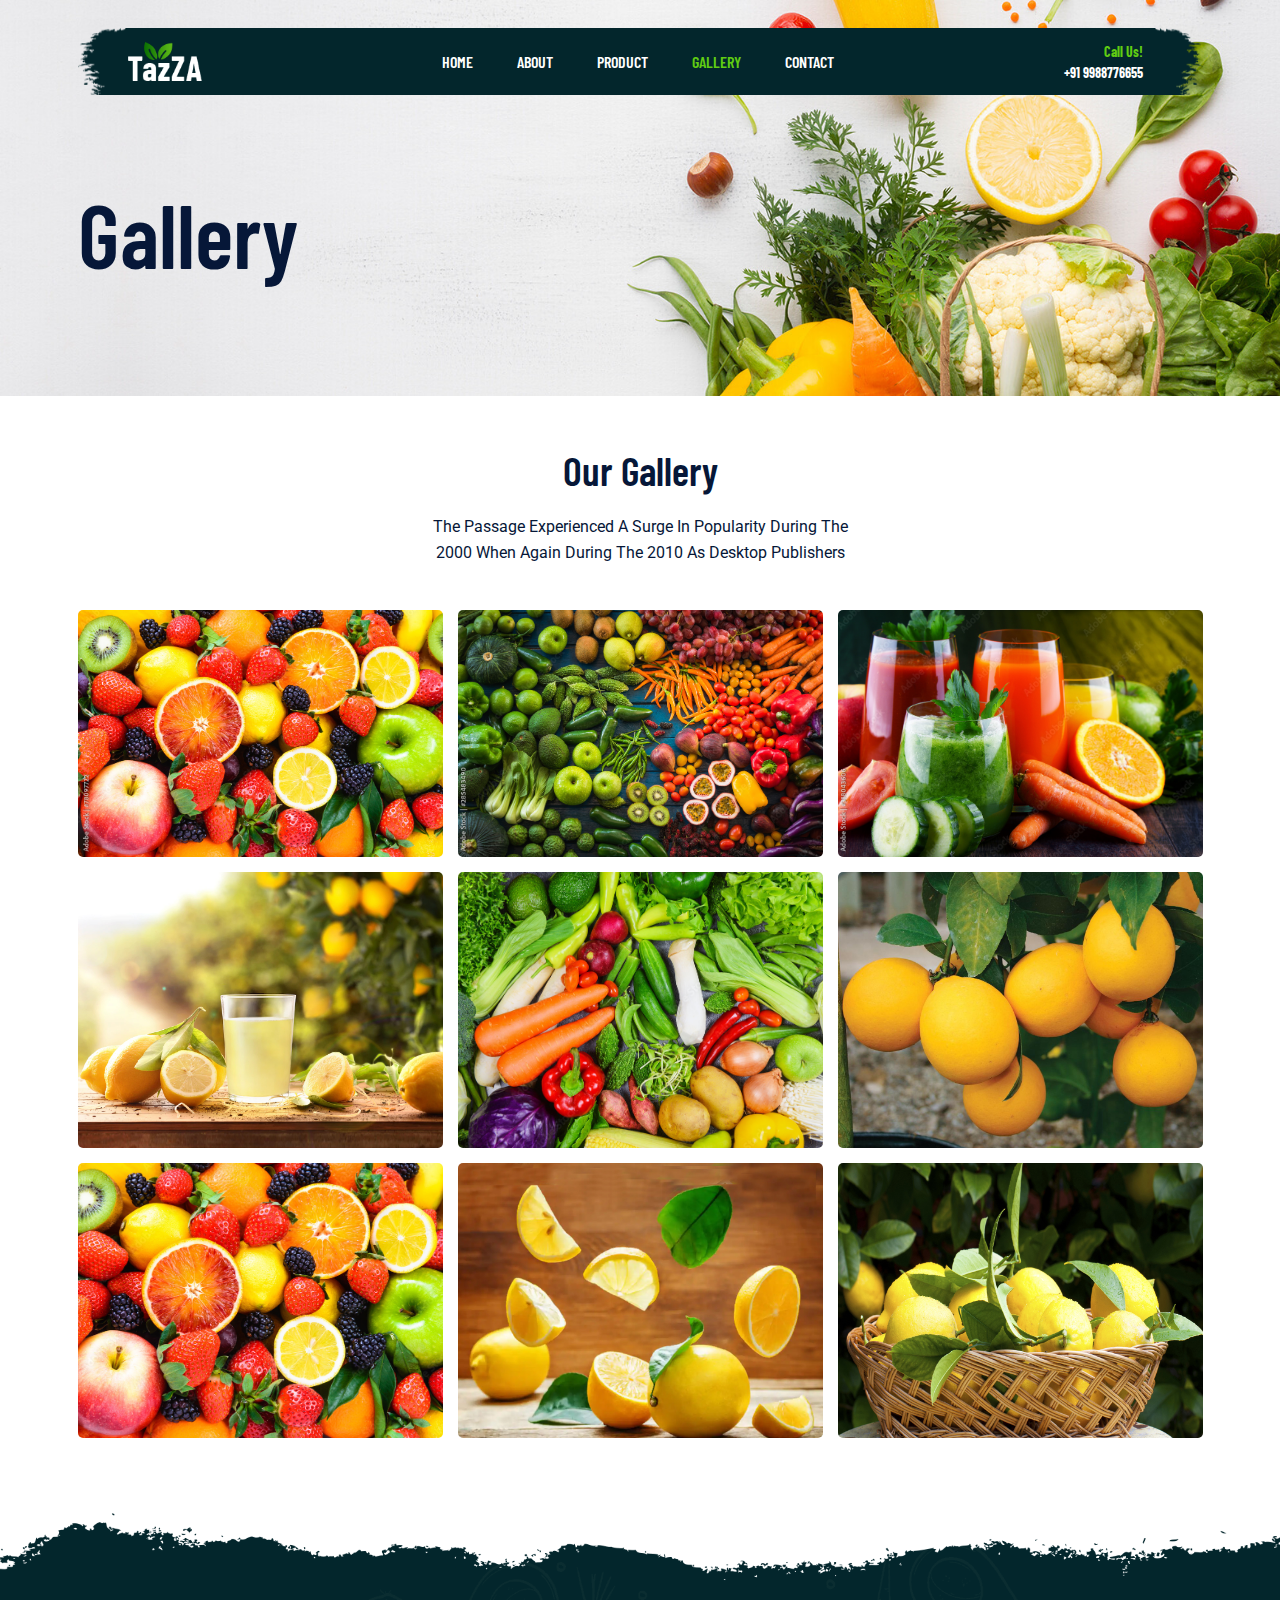
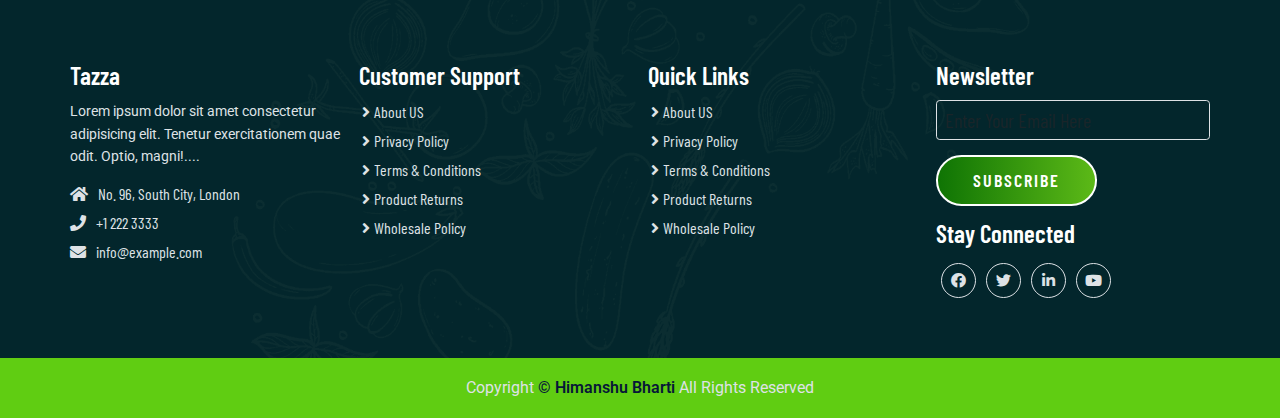
<file: gallery.html>
<!DOCTYPE html>
<html lang="en">

<head>
    <meta charset="UTF-8">
    <meta http-equiv="X-UA-Compatible" content="IE=edge">
    <meta name="viewport" content="width=device-width, initial-scale=1.0">
    <title>Organic Food Website Design by Himanshu Bharti</title>
    <link rel="shortcut icon" href="favicon.ico" type="image/x-icon">

    <!-- Lightbox Popup -->
    <link rel="stylesheet" href="css/lightbox.css">

    <!-- Bootstrap 5 CDN -->
    <link href="https://cdn.jsdelivr.net/npm/bootstrap@5.1.3/dist/css/bootstrap.min.css" rel="stylesheet">

    <!-- Font Awesome 5 CDN -->
    <link rel="stylesheet" href="https://cdnjs.cloudflare.com/ajax/libs/font-awesome/5.15.4/css/all.min.css">

    <!-- Style CSS  -->
    <link rel="stylesheet" href="css/style.css">
    <link rel="stylesheet" href="css/responsive-style.css">

</head>

<body class="gallery">
    
    <!-- Navbar Section Start -->
    <header class="full_nav">
        <div class="header">
          <div class="container">
                <nav class="navbar navbar-expand-lg">
                    <a class="navbar-brand" href="#">
                        <img src="images/logo.png" alt="logo">
                    </a>
                    <button class="navbar-toggler" type="button" data-bs-toggle="collapse" data-bs-target="#navbarNav" aria-controls="navbarNav" aria-expanded="false" aria-label="Toggle navigation">
                        <!-- <span class="navbar-toggler-icon"></span> -->
                        <i class="fas fa-stream navbar-toggler-icon"></i>
                    </button>
                    <div class="collapse navbar-collapse" id="navbarNav">
                        <ul class="navbar-nav mx-auto">
                        <li class="nav-item">
                            <a class="nav-link" aria-current="page" href="index.html">Home</a>
                        </li>
                        <li class="nav-item">
                            <a class="nav-link" href="about.html">About</a>
                        </li>
                        <li class="nav-item">
                            <a class="nav-link" href="product.html">Product</a>
                        </li>
                        <li class="nav-item">
                            <a class="nav-link active" href="gallery.html">Gallery</a>
                        </li>
                        <li class="nav-item">
                            <a class="nav-link" href="contact.html">Contact</a>
                        </li>
                        </ul>
                        <div class="header_right">
                            <div class="text-lg-end">
                                <span>Call Us!</span>
                                <span class="phone_no">+91 9988776655</span>
                            </div>
                        </div>
                    </div>
                </nav>
            </div>
        </div>
    </header>
    <!-- Navbar Section Exit -->

    <!-- Banner Section Start -->
    <section class="banner_section">
        <div class="container">
            <div class="banner-content">
                <h1>Gallery</h1>
            </div>
        </div>
    </section>
    <!-- Banner Section Exit -->

    <!-- Gallery Section Start -->
    <section class="gallery_section">
        <div class="container">
          <div class="row">
            <div class="col-12 text-center pb-5">
              <h2 class="section-title">Our Gallery</h2>
              <p class="section-subtitle">The Passage Experienced A Surge In Popularity During The 2000 When Again During The 2010 As Desktop Publishers</p>
            </div>
            <div class="col-sm-6 col-lg-4 mb-4">
              <a href="images/gallery/g-1.jpg" data-lightbox="image" data-title="Lemon">
                <img src="images/gallery/g-1.jpg" class="img-fluid rounded-3">
              </a>
            </div>
            <div class="col-sm-6 col-lg-4 mb-4">
              <a href="images/gallery/g-2.jpg" data-lightbox="image" data-title="Lemon">
                <img src="images/gallery/g-2.jpg" class="img-fluid rounded-3">
              </a>
            </div>
            <div class="col-sm-6 col-lg-4 mb-4">
              <a href="images/gallery/g-3.jpg" data-lightbox="image" data-title="Lemon">
                <img src="images/gallery/g-3.jpg" class="img-fluid rounded-3">
              </a>
            </div>
            <div class="col-sm-6 col-lg-4 mb-4">
              <a href="images/gallery/g-4.jpg" data-lightbox="image" data-title="Lemon">
                <img src="images/gallery/g-4.jpg" class="img-fluid rounded-3">
              </a>
            </div>
            <div class="col-sm-6 col-lg-4 mb-4">
              <a href="images/gallery/g-5.jpg" data-lightbox="image" data-title="Lemon">
                <img src="images/gallery/g-5.jpg" class="img-fluid rounded-3">
              </a>
            </div>
            <div class="col-sm-6 col-lg-4 mb-4">
              <a href="images/gallery/g-6.jpg" data-lightbox="image" data-title="Lemon">
                <img src="images/gallery/g-6.jpg" class="img-fluid rounded-3">
              </a>
            </div>
            <div class="col-sm-6 col-lg-4 mb-4">
              <a href="images/gallery/g-1.jpg" data-lightbox="image" data-title="Lemon">
                <img src="images/gallery/g-1.jpg" class="img-fluid rounded-3">
              </a>
            </div>
            <div class="col-sm-6 col-lg-4 mb-4">
              <a href="images/gallery/g-7.jpg" data-lightbox="image" data-title="Lemon">
                <img src="images/gallery/g-7.jpg" class="img-fluid rounded-3">
              </a>
            </div>
            <div class="col-sm-6 col-lg-4 mb-4">
              <a href="images/gallery/g-8.jpg" data-lightbox="image" data-title="Lemon">
                <img src="images/gallery/g-8.jpg" class="img-fluid rounded-3">
              </a>
            </div>
          </div>
        </div>
      </section>
      <!-- Gallery Section Exit -->



    <!-- Footer Section Start -->
    <section class="footer_wrapper mt-3 mb-md-0">
        <div class="container px-5 px-lg-0">
          <div class="row">
            <div class="col-lg-3 col-sm-6 mb-5 mb-lg-0">
              <h5>Tazza</h5>
              <p class="mb-4 ps-0 company_details">Lorem ipsum dolor sit amet consectetur adipisicing elit. Tenetur exercitationem quae odit. Optio, magni!....</p>
              <div class="contact-info">
                <ul class="list-unstyled">
                  <li><a href="#"><i class="fa fa-home me-3"></i>No. 96, South City, London</a></li>
                  <li><a href="#"><i class="fa fa-phone me-3"></i>+1 222 3333</a></li>
                  <li><a href="#"><i class="fa fa-envelope me-3"></i>info@example.com</a></li>
                </ul>
              </div>
            </div>
            <div class="col-lg-3 col-sm-6 mb-5 mb-lg-0">
              <h5>Customer Support</h5>
              <ul class="link-widget p-0">
                <li><a href="#">About US</a></li>
                <li><a href="#">Privacy Policy</a></li>
                <li><a href="#">Terms & Conditions</a></li>
                <li><a href="#">Product Returns</a></li>
                <li><a href="#">Wholesale Policy</a></li>
              </ul>
            </div>
            <div class="col-lg-3 col-sm-6 mb-5 mb-lg-0">
              <h5>Quick Links</h5>
              <ul class="link-widget p-0">
                <li><a href="#">About US</a></li>
                <li><a href="#">Privacy Policy</a></li>
                <li><a href="#">Terms & Conditions</a></li>
                <li><a href="#">Product Returns</a></li>
                <li><a href="#">Wholesale Policy</a></li>
              </ul>
            </div>
            <div class="col-lg-3 col-sm-6 mb-5 mb-lg-0">
              <h5>Newsletter</h5>
              <div class="form-group mb-4">
                <input type="email" class="form-control bg-transparent" placeholder="Enter Your Email Here">
                <button type="submit" class="btn main-btn">Subscribe</button>
              </div>
              <h5>Stay Connected</h5>
              <ul class="social-network d-flex align-items-center p-0">
                <li><a href="#"><i class="fab fa-facebook"></i></a></li>
                <li><a href="#"><i class="fab fa-twitter"></i></a></li>
                <li><a href="#"><i class="fab fa-linkedin-in"></i></a></li>
                <li><a href="#"><i class="fab fa-youtube"></i></a></li>
              </ul>
            </div>
          </div>
        </div>
        <div class="container-fluid copyright-section">
          <p>Copyright <a href="#">&copy; Himanshu Bharti </a>All Rights Reserved</p>
        </div>
    </section>
  
    <!-- Footer Section Exit -->

    <!-- JQuery CDN -->
    <script src="https://code.jquery.com/jquery-3.6.0.min.js"></script>

    <!-- Lightbox Popup -->
    <script src="js/lightbox.js"></script>

    <!-- Bootstrap 5 CDN -->
    <script src="https://cdn.jsdelivr.net/npm/@popperjs/core@2.10.2/dist/umd/popper.min.js"></script>
    <script src="https://cdn.jsdelivr.net/npm/bootstrap@5.1.3/dist/js/bootstrap.min.js"></script>

    <!-- Costum js -->
    <script src="js/main.js"></script>
</body>


</html>
</file>
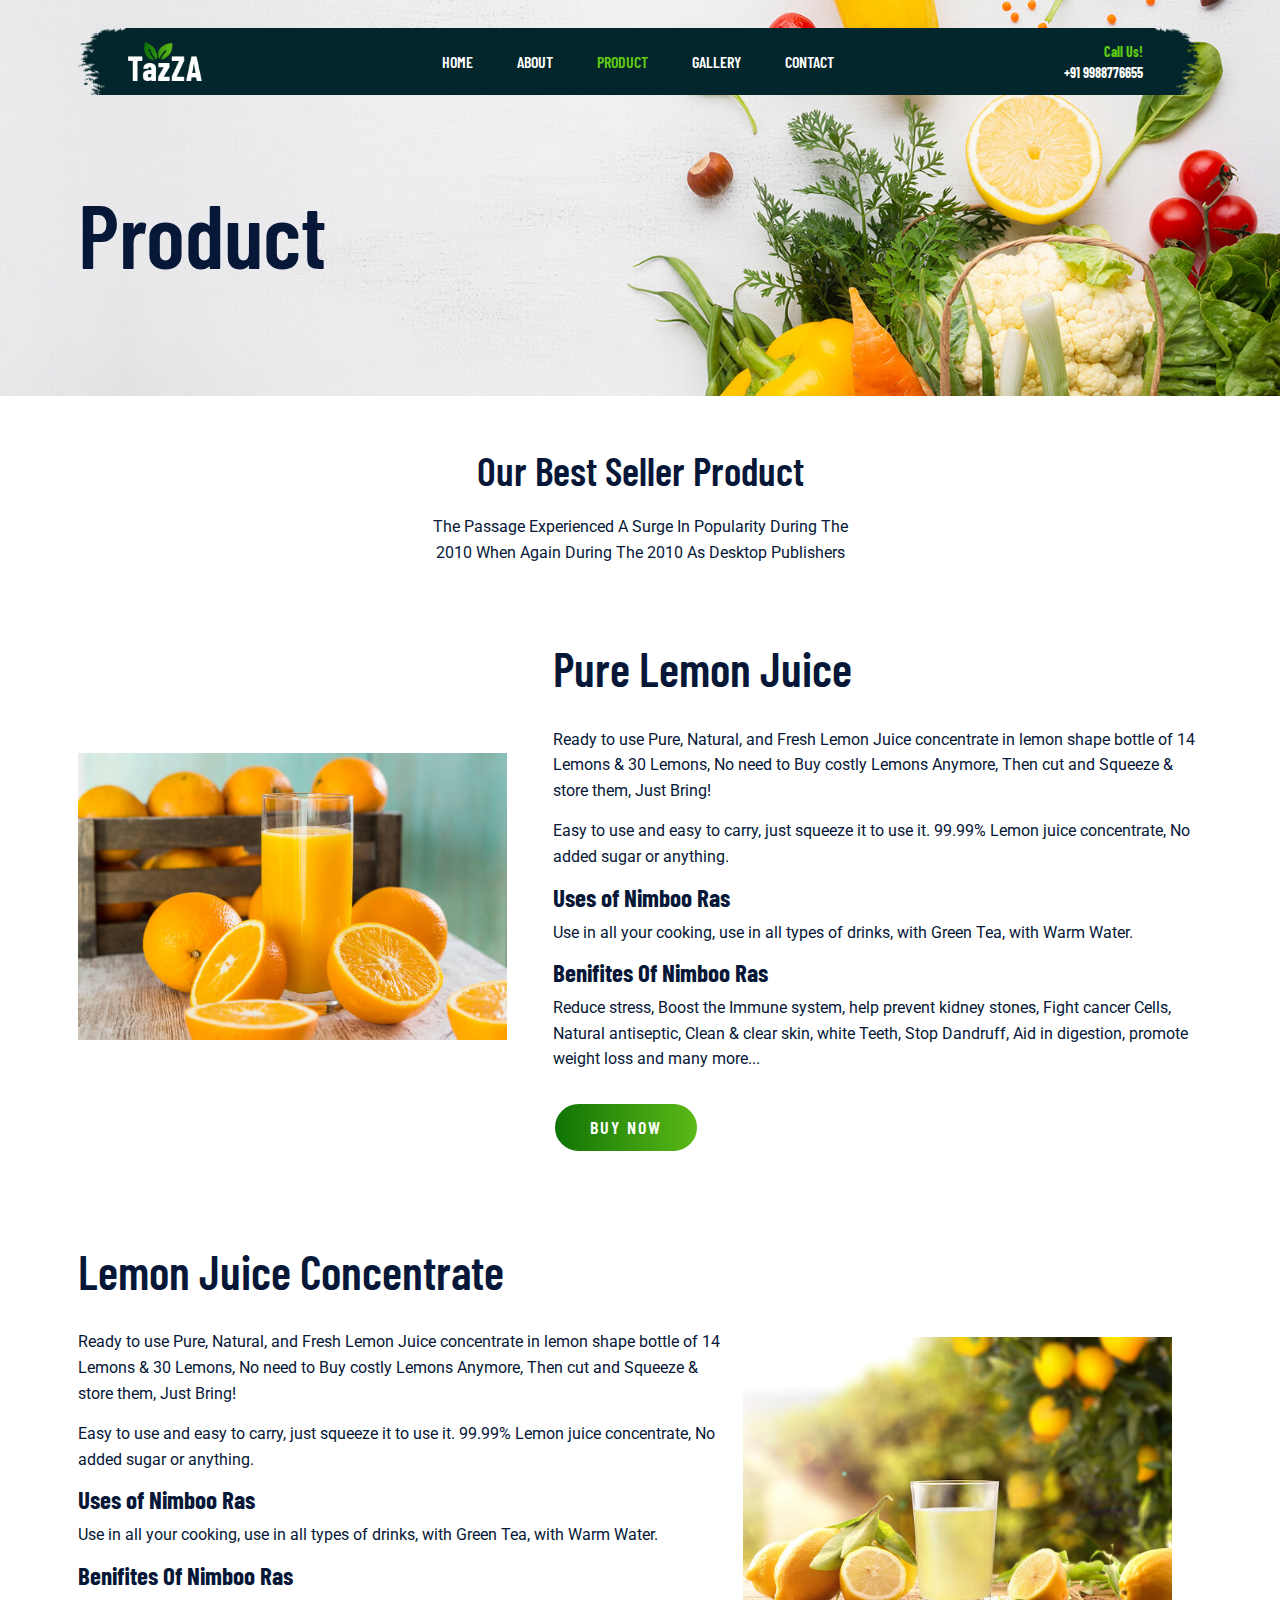
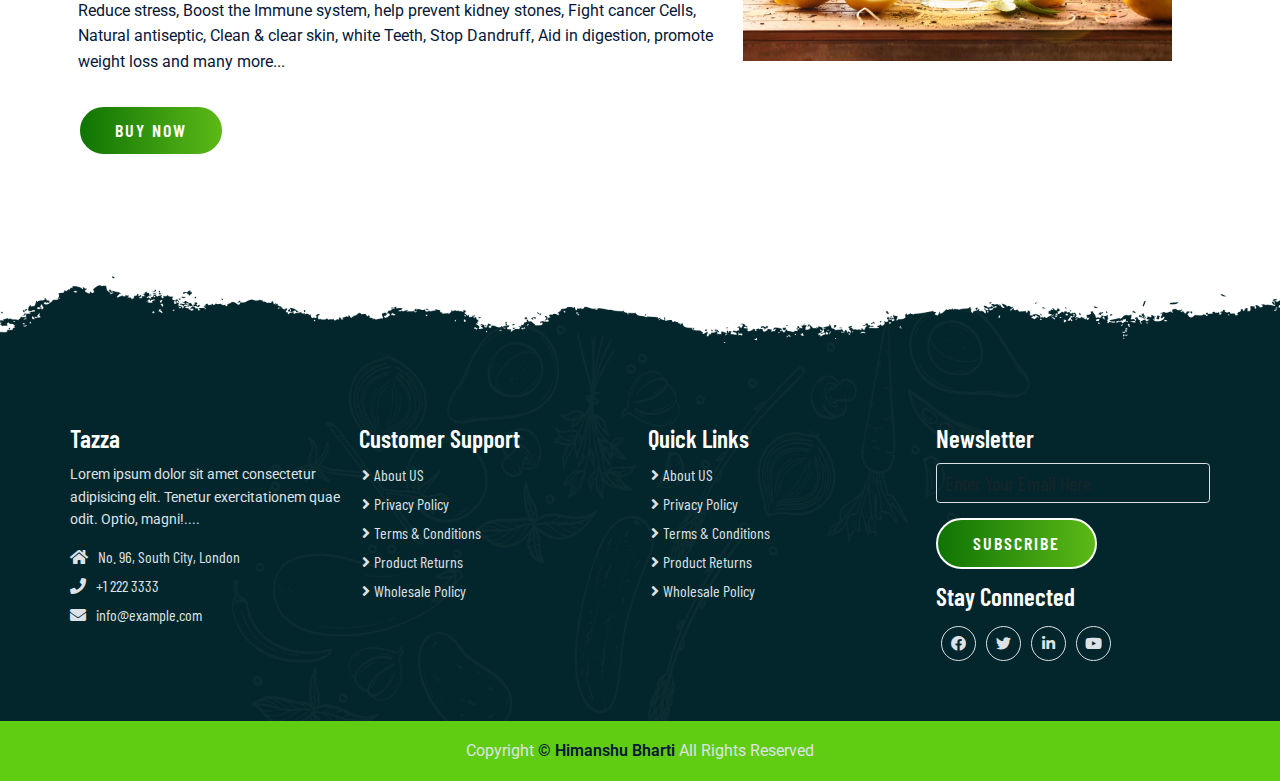
<file: product.html>
<!DOCTYPE html>
<html lang="en">

<head>
    <meta charset="UTF-8">
    <meta http-equiv="X-UA-Compatible" content="IE=edge">
    <meta name="viewport" content="width=device-width, initial-scale=1.0">
    <title>Organic Food Website Design by Himanshu Bharti</title>
    <link rel="shortcut icon" href="favicon.ico" type="image/x-icon">

    <!-- Lightbox Popup -->
    <link rel="stylesheet" href="css/lightbox.css">

    <!-- Bootstrap 5 CDN -->
    <link href="https://cdn.jsdelivr.net/npm/bootstrap@5.1.3/dist/css/bootstrap.min.css" rel="stylesheet">

    <!-- Font Awesome 5 CDN -->
    <link rel="stylesheet" href="https://cdnjs.cloudflare.com/ajax/libs/font-awesome/5.15.4/css/all.min.css">

    <!-- Style CSS  -->
    <link rel="stylesheet" href="css/style.css">
    <link rel="stylesheet" href="css/responsive-style.css">

</head>

<body class="product">
    
    <!-- Navbar Section Start -->
    <header class="full_nav">
        <div class="header">
          <div class="container">
                <nav class="navbar navbar-expand-lg">
                    <a class="navbar-brand" href="#">
                        <img src="images/logo.png" alt="logo">
                    </a>
                    <button class="navbar-toggler" type="button" data-bs-toggle="collapse" data-bs-target="#navbarNav" aria-controls="navbarNav" aria-expanded="false" aria-label="Toggle navigation">
                        <!-- <span class="navbar-toggler-icon"></span> -->
                        <i class="fas fa-stream navbar-toggler-icon"></i>
                    </button>
                    <div class="collapse navbar-collapse" id="navbarNav">
                        <ul class="navbar-nav mx-auto">
                        <li class="nav-item">
                            <a class="nav-link" aria-current="page" href="index.html">Home</a>
                        </li>
                        <li class="nav-item">
                            <a class="nav-link" href="about.html">About</a>
                        </li>
                        <li class="nav-item">
                            <a class="nav-link active" href="product.html">Product</a>
                        </li>
                        <li class="nav-item">
                            <a class="nav-link" href="gallery.html">Gallery</a>
                        </li>
                        <li class="nav-item">
                            <a class="nav-link" href="contact.html">Contact</a>
                        </li>
                        </ul>
                        <div class="header_right">
                            <div class="text-lg-end">
                                <span>Call Us!</span>
                                <span class="phone_no">+91 9988776655</span>
                            </div>
                        </div>
                    </div>
                </nav>
            </div>
        </div>
    </header>
    <!-- Navbar Section Exit -->

    <!-- Banner Section Start -->
    <section class="banner_section">
        <div class="container">
            <div class="banner-content">
                <h1>Product</h1>
            </div>
        </div>
    </section>
    <!-- Banner Section Exit -->

    <!-- Product Section Start -->
    <section class="product_section">
        <div class="container">
            <div class="row justify-content-center">
                <div class="col-12 text-center pb-5">
                    <h2 class="section-title">Our Best Seller Product</h2>
                    <p class="section-subtitle">The Passage Experienced A Surge In Popularity During The 2010 When Again During The 2010 As Desktop Publishers</p>
                </div>
            </div>
            <div class="row align-items-center py-5">
                <div class="col-xl-5 col-lg-6 col-12 mb-5">
                    <div class="card-border-0 me-lg-5">
                        <img src="images/products/fresh-fruits1.jpg" alt="">
                    </div>
                </div>
                <div class="col-xl-7 col-lg-6 col-12 mb-5">
                    <div class="product-content">
                        <h2>Pure Lemon Juice</h2>
                        <div class="product-details">
                            <p>Ready to use Pure, Natural, and Fresh Lemon Juice concentrate in lemon shape bottle of 14
                                Lemons & 30 Lemons, No need to Buy costly Lemons Anymore, Then cut and Squeeze & store
                                them, Just Bring!</p>
                            <p>Easy to use and easy to carry, just squeeze it to use it. 99.99% Lemon juice concentrate,
                                No added sugar or anything.</p>

                            <h4>Uses of Nimboo Ras</h4>
                            <p>Use in all your cooking, use in all types of drinks, with Green Tea, with Warm Water.
                            </p>
                            <h4>Benifites Of Nimboo Ras</h4>
                            <p>Reduce stress, Boost the Immune system, help prevent kidney stones, Fight cancer Cells,
                                Natural antiseptic, Clean & clear skin, white Teeth, Stop Dandruff, Aid in digestion,
                                promote weight loss and many more...</p>

                            <a href="#" class="btn main-btn">Buy Now</a>
                        </div>
                    </div>
                </div>
            </div>
            <div class="row align-items-center py-5">
                <div class="col-xl-7 col-lg-6 col-12 mb-5 order-2 order-lg-1">
                    <div class="product-content">
                        <h2>Lemon Juice Concentrate</h2>
                        <div class="product-details">
                            <p>Ready to use Pure, Natural, and Fresh Lemon Juice concentrate in lemon shape bottle of 14
                                Lemons & 30 Lemons, No need to Buy costly Lemons Anymore, Then cut and Squeeze & store
                                them, Just Bring!</p>
                            <p>Easy to use and easy to carry, just squeeze it to use it. 99.99% Lemon juice concentrate,
                                No added sugar or anything.</p>

                            <h4>Uses of Nimboo Ras</h4>
                            <p>Use in all your cooking, use in all types of drinks, with Green Tea, with Warm Water.
                            </p>
                            <h4>Benifites Of Nimboo Ras</h4>
                            <p>Reduce stress, Boost the Immune system, help prevent kidney stones, Fight cancer Cells,
                                Natural antiseptic, Clean & clear skin, white Teeth, Stop Dandruff, Aid in digestion,
                                promote weight loss and many more...</p>

                            <a href="#" class="btn main-btn">Buy Now</a>
                        </div>
                    </div>
                </div>
                <div class="col-xl-5 col-lg-6 col-12 mb-5 order-1 order-lg-2">
                    <div class="card-border-0 me-lg-5">
                        <img src="images/products/fresh-fruits2.jpg" alt="">
                    </div>
                </div>
            </div>
        </div>
    </section>

    <!-- Product Section Exit -->



    <!-- Footer Section Start -->
    <section class="footer_wrapper mt-3 mb-md-0">
        <div class="container px-5 px-lg-0">
          <div class="row">
            <div class="col-lg-3 col-sm-6 mb-5 mb-lg-0">
              <h5>Tazza</h5>
              <p class="mb-4 ps-0 company_details">Lorem ipsum dolor sit amet consectetur adipisicing elit. Tenetur exercitationem quae odit. Optio, magni!....</p>
              <div class="contact-info">
                <ul class="list-unstyled">
                  <li><a href="#"><i class="fa fa-home me-3"></i>No. 96, South City, London</a></li>
                  <li><a href="#"><i class="fa fa-phone me-3"></i>+1 222 3333</a></li>
                  <li><a href="#"><i class="fa fa-envelope me-3"></i>info@example.com</a></li>
                </ul>
              </div>
            </div>
            <div class="col-lg-3 col-sm-6 mb-5 mb-lg-0">
              <h5>Customer Support</h5>
              <ul class="link-widget p-0">
                <li><a href="#">About US</a></li>
                <li><a href="#">Privacy Policy</a></li>
                <li><a href="#">Terms & Conditions</a></li>
                <li><a href="#">Product Returns</a></li>
                <li><a href="#">Wholesale Policy</a></li>
              </ul>
            </div>
            <div class="col-lg-3 col-sm-6 mb-5 mb-lg-0">
              <h5>Quick Links</h5>
              <ul class="link-widget p-0">
                <li><a href="#">About US</a></li>
                <li><a href="#">Privacy Policy</a></li>
                <li><a href="#">Terms & Conditions</a></li>
                <li><a href="#">Product Returns</a></li>
                <li><a href="#">Wholesale Policy</a></li>
              </ul>
            </div>
            <div class="col-lg-3 col-sm-6 mb-5 mb-lg-0">
              <h5>Newsletter</h5>
              <div class="form-group mb-4">
                <input type="email" class="form-control bg-transparent" placeholder="Enter Your Email Here">
                <button type="submit" class="btn main-btn">Subscribe</button>
              </div>
              <h5>Stay Connected</h5>
              <ul class="social-network d-flex align-items-center p-0">
                <li><a href="#"><i class="fab fa-facebook"></i></a></li>
                <li><a href="#"><i class="fab fa-twitter"></i></a></li>
                <li><a href="#"><i class="fab fa-linkedin-in"></i></a></li>
                <li><a href="#"><i class="fab fa-youtube"></i></a></li>
              </ul>
            </div>
          </div>
        </div>
        <div class="container-fluid copyright-section">
          <p>Copyright <a href="#">&copy; Himanshu Bharti </a>All Rights Reserved</p>
        </div>
      </section>
  
      <!-- Footer Section Exit -->

    <!-- Bootstrap 5 CDN -->
    <script src="https://cdn.jsdelivr.net/npm/@popperjs/core@2.10.2/dist/umd/popper.min.js"></script>
    <script src="https://cdn.jsdelivr.net/npm/bootstrap@5.1.3/dist/js/bootstrap.min.js"></script>

    <!-- Costum js -->
    <script src="js/main.js"></script>
</body>


</html>
</file>
<file: css/style.css>
/* General CSS */
@import url("https://fonts.googleapis.com/css2?family=Barlow+Condensed%3Awght%40200%3B300%3B400%3B500%3B600%3B700%3B800%3B900&display=swap");
@import url("https://fonts.googleapis.com/css2?family=Roboto%3Awght%40300%3B400%3B500%3B700%3B900&display=swap");

*,
*::before,
*::after{
    -webkit-box-sizing: border-box;
    -moz-box-sizing: border-box;
    box-sizing: border-box;
    margin: 0;
    padding: 0;
    text-decoration: none;
    outline: none;
}

:root{
    /* Background Color  */
    --bg-white: #fff;
    --bg-dark-color: #03262c;
    
    /* Text Colors  */
    --primary-text: #061738;
    --secondary-color: #60cd12;
    --light-color: #e2f6de;
    --dark-color: #03262c;
    --text-white: #fff;
    --text-grey: #dee2e6;
    --anchor-color: #007aff;

    /* Font Family */
    --primary-font: "Barlow Condensed", sans-serif;
    --secondary-font: "Roboto", sans-serif;
}

body, html{
    color: var(--primary-text);
    font-size: 10px;
    font-family: var(--primary-font);
    scroll-behavior: smooth;
    line-height: 1.5;
}

h1, h2, h3, h4, h5, h6, p {
    margin: 0;
}

h1{
    font-size: 9rem;
    line-height: 1.4;
    font-weight: 600;
    color: var(--primary-text);
}

h2{
    color: var(--primary-text);
    font-size: 4.7rem;
    font-weight: 600;
    display: inline-block;
    text-transform: capitalize;
    line-height: 1.2;
    margin-bottom: 2rem;
}

h3{
    color: var(--text-white);
    font-size: 3.1rem;
    line-height: 1.2;
    font-weight: 700;
}

h4{
    color: var(--primary-text);
    font-size: 2.5rem;
    line-height: 1;
    font-weight: 700;
}

h5{
    color: var(--primary-text);
    font-size: 1.8rem;
    line-height: 1;
    font-weight: 600;
}

p{
    color: var(--primary-text);
    font-family: var(--secondary-font);
    font-size: 1.6rem;
    line-height: 1.6;
    margin-top: 1rem;
}

embed, iframe, img, object {
    max-width: 100%;
}

ul{
    margin: 0;
    padding: 0;
    list-style: none;
}

a, a:active, a:focus, a:hover, button {
    text-decoration: none;
    outline: 0;
}

li a {
    color: var(--text-white);
}

a:hover, button:hover {
    -webkit-transition: all 0.3s ease-in;
    -o-transition: all 0.3s ease-in;
    -moz-transition: all 0.3s ease-in;
    transition: all 0.3s ease-in;
}

::-webkit-scrollbar {
    width: 1rem;
}

::-webkit-scrollbar-track {
    background: var(--bg-white);
}

::-webkit-scrollbar-thumb {
    background: var(--secondary-color);
}

.main-btn{
    position: relative;
    color: var(--bg-white);
    background: linear-gradient(to right, #0f7404, #5cb917);
    z-index: 1;
    overflow: hidden;
    border: 0.2rem solid var(--bg-white);
    border-radius: 3.2rem;
    text-transform: uppercase;
    padding: 1rem 3.5rem;
    font-weight: 600;
    font-size: 1.8rem;
    margin-top: 1.5rem;
    letter-spacing: 0.2rem;
}

.main-btn:hover {
    background: var(--bg-white);
    color: var(--secondary-color);
    border: 0.2rem solid var(--secondary-color);
}

section{
    padding: 5rem 0;
}

.section-title {
    font-size: 4rem;
    font-weight: 600;
    color: var(--primary-text);
    text-transform: capitalize;
    margin-bottom: 2rem;
}

.section-subtitle {
    font-size: 1.6rem;
    font-weight: 400;
    color: var(--primary-text);
    font-family: var(--secondary-font);
    max-width: 40%;
    margin: auto;
    margin-bottom: 1.5rem;
}

.about .banner_section,
.product .banner_section,
.gallery .banner_section,
.contact .banner_section,
.distributors .banner_section{
    background: url("../images/banner-slide/top-banner.jpg");
    background-repeat: no-repeat;
    background-position: center;
    background-size: cover;
    padding-top: 17rem;
    padding-bottom: 10rem;
    min-height: auto;
}

/* 01 navbar css  */
.header{
    position: absolute;
    width: 100%;
    top: 2rem;
    left: 0;
    z-index: 2;
}

.header .navbar {
    background: url("../images/header-bg.png");
    background-repeat: no-repeat;
    background-position: center;
    background-size: contain;
    padding: 2rem 5rem;
}

.header .navbar-brand{
    width: 7.5rem;
    margin-top: -0.1rem;
}

.header .navbar-nav .nav-link{
    color: var(--text-white);
    text-transform: uppercase;
    font-size: 1.6rem;
    font-weight: 600;
    padding: 0.5rem 2rem;
    margin: 0 0.2rem;
    font-family: var(--primary-font);
}

.header .navbar-nav .nav-link:hover, .header .navbar-nav .nav-link.active{
    color: var(--secondary-color);
}

.header .navbar-toggler{
    color: var(--text-white);
    font-size: 2rem;
    height: 2.7rem;
    padding: 0;
}

.header .navbar-toggler:focus{
    outline: none;
    box-shadow: none;
}

.header .header_right span{
    color: var(--secondary-color);
    display: block;
    font-weight: 700;
    font-size: 1.4rem;
    margin-right: 1rem;
}

.header .header_right .phone_no{
    color: var(--text-white);
    font: 1.6rem;
}

.header-scrolled{
    position: fixed;
    top: -0.4rem;
    left: 0;
    right: 0;
    width: 100%;
    max-width: 1320px;
    margin: auto;
    z-index: 999;
    transition: 0.3s all ease-in-out;
}

/* 02 Banner Section */
.banner_section{
    background: url("../images/banner-slide/Banner-1.jpg");
    background-repeat: no-repeat;
    background-position: center;
    background-size: cover;
    min-height: 90vh;
}

.banner_section .carousel-item {
    padding: 3rem 0;
    height: 90vh;
}

.banner_section .carousel-caption {
    top: 30%;
    bottom: 0;
    left: 3%;
    right: 0;
    text-align: left;
    width: 100%;
}

.banner_section .carousel-caption h3{
    padding: 0.5rem 1.5rem;
    background-color: var(--dark-color);
    display: inline;
}

.banner_section .carousel-caption p {
    max-width: 40rem;
    margin-bottom: 2rem;
}

/* 03 Features Section */
.feature_section .features-box{
    background-color: transparent;
    border: 0.15rem solid var(--light-color);
    padding: 8rem 0;
    transition: all 0.3s;
}

.feature_section .features-icon-border{
    background-color: transparent;
    border-radius: 50%;
    border: 0.2rem solid var(--light-color);
    padding: 1.3rem;
    display: inline-block;
}

.feature_section .features-box .features-icon {
    height: 6.5rem;
    width: 6.5rem; 
    background-color: var(--light-color);
    margin: auto;
    border-radius: 50%;
    display: flex;
    align-items: center;
    justify-content: center;
}

.feature_section .features-box .features-icon img{
    width: 3.7rem;
}

.feature_section .features-box h3{
    margin-top: 1.5rem;
    color: var(--primary-text);
}

.feature_section .features-box:hover{
    background-color: var(--bg-dark-color);
    border-color: var(--bg-dark-color);
}

.feature_section .features-box:hover h3{
    color: var(--text-white);
}

.feature_section .features-box:hover .features-icon-border{
    border-color: var(--secondary-color);
}

/* 04 About Section */
.landing_about_section{
    background: url(../images/about/about-banner.jpg);
    background-size: cover;
    background-repeat: no-repeat;
    background-position: center;
    padding: 22rem 0;
    margin: -2rem 0;
}

.landing_about_section p {
    color: var(--primary-text);
    margin-bottom: 2rem;
}

/* 05 Product Card Design */
.landing_product_section .product-card {
    position: relative;
    overflow: hidden;
    cursor: pointer;
    border: 0.2rem solid var(--light-color);
    padding: 2rem 1rem;
    transition: all 0.3s;
}

.landing_product_section .product-card .product-img {
    margin-bottom: 7rem;
    text-align: center;
}

.landing_product_section .product-card h3 {
    color: var(--primary-text);
}

.landing_product_section .product-card span {
    font-size: 1.8rem;
    font-weight: 600;
    text-transform: uppercase;
    color: var(--secondary-color);
    margin-right: 0.5rem;
    text-decoration: line-through;
    transition: all 0.3s;
}

.landing_product_section .product-card .product-detail {
    position: absolute;
    bottom: -22rem;
    right: 0;
    left: 0;
    text-align: center;
    padding: 5rem 1rem;
    background-color: var(--bg-dark-color);
    transition: all 0.5s ease;
}

.landing_product_section .product-card:hover .product-detail {
    bottom: 0;
}

/* 06 Testimonial  */
.testimonial_section{
    background-color: var(--light-color);
    padding-bottom: 8rem;
}

.testimonial_section .carousel-indicators {
    bottom: -6rem;
}

.testimonial_section .carousel-indicators button {
    background-color: var(--bg-dark-color);
    height: 1.2rem;
    width: 1.2rem;
    border-radius: 50%;
}

.testimonial_section .card {
    background: url(../images/testimonial/testimonial-bg.png);
    background-size: cover;
    background-repeat: no-repeat;
    background-position: center;
    text-align: right;
    padding: 5rem 5rem 5rem 0;
    border-radius: 0 .5rem .5rem 0;
    border: 0.1rem solid transparent;
}

.testimonial_section .profile-box {
    padding: 1.875rem;
    background-color: var(--bg-dark-color);
    border-radius: .5rem 0 0 .5rem;
}

.testimonial_section .profile-box img {
    border-radius: .625rem 3.125rem;
    width: 100%;
    height: 100%;
    object-fit: cover;
}

.testimonial_section .desc-box {
    padding-left: 2.5rem;
}

/* 07 Gallery CSS */
.gallery_section img {
    width: 100%;
    height: 100%;
    object-fit: cover;
}

/* 08 Footer CSS */
.footer_wrapper{
    background: url(../images/footer-bg/footer_bg.png);
    background-size: cover;
    background-repeat: no-repeat;
    background-position: top center;
    padding-top: 15rem;
    padding-bottom: 0rem;
}

.footer_wrapper h5 {
    color: var(--text-white);
    font-size: 2.5rem;
    margin-bottom: 1.25rem;
}

.footer_wrapper ul li {
    margin-bottom: 0.5rem;
    list-style: none;
}

.footer_wrapper .company_details {
    font-size: 1.4rem;
}

.footer_wrapper .contact-info li a {
    color: var(--text-grey);
    font-size: 1.6rem;
}

.footer_wrapper .link-widget li a,
.footer_wrapper p {
    color: var(--text-grey);
    font-size: 1.6rem;
    padding-left: 1.5rem;
    position: relative;
    -webkit-transition: all 0.3s ease-out 0s;
    transition: all 0.3s ease-out 0s;
}

.footer_wrapper .link-widget li a::before{
    content: "\f105";
    font-family: "Font Awesome 5 Free";
    font-weight: 900;
    position: absolute;
    left: 0.3rem;
    top: 50%;
    -webkit-transform: translateY(-50%);
    transform: translateY(-50%);
}

.footer_wrapper .link-widget li a:hover{
    margin-left: .625rem;
    color: var(--secondary-color);
}

.footer_wrapper .social-network a {
    width: 3.5rem;
    height: 3.5rem;
    line-height: 3.2rem;
    margin: .5rem;
    display: inline-block;
    border: 0.125rem solid var(--text-grey);
    color: var(--text-grey);
    text-align: center;
    font-size: 1.5rem;
    border-radius: 100%;
    -webkit-transition: all 0.3s cubic-bezier(0.645, 0.045, 0.335, 1);
    transition: all 0.3s cubic-bezier(0.645, 0.045, 0.335, 1);
}

.footer_wrapper .social-network a:hover{
    background-color: var(--secondary-color);
    border-color: var(--secondary-color);
    color: var(--text-white);
    box-shadow: 0 0.625rem .9375rem 0 rgb(0 0 0 / 10%);
    transform: translateY(-0.1875rem);
}

.footer_wrapper .form-control {
    font-size: 2rem;
    color: var(--text-white);
}

.footer_wrapper .form-control:focus{
    outline: none;
    box-shadow: none;
    border-color: var(--secondary-color);
}

.footer_wrapper .copyright-section {
    background-color: var(--secondary-color);
    text-align: center;
    margin-top: 5rem;
}

.footer_wrapper .copyright-section p {
    margin-top: 0;
    padding: 3rem 0;
    line-height: 0;
}

.footer_wrapper .copyright-section a {
    color: var(--primary-text);
    font-weight: 600;
    
}

/* 09 About Page CSS */

.about .about-details p {
    color: var(--primary-text);
}

/* 10 Product Page CSS */

.product .product-details p {
    margin-bottom: 1.5rem;
}

/* 11 Contact Page CSS  */

.contact .contact-form {
    background-color: var(--light-color);
    padding: 5rem;
    box-shadow: 0 0.2rem 1.5rem rgb(0 0 0 / 4%);
}

.contact .contact-form .form-control:focus{
    outline: none;
    box-shadow: none;
}

.contact .contact-form .form-control::placeholder{
    color: var(--primary-text);
}

.contact .contact-form .form-control{
    padding: 1rem 1.5rem;
    border: 0.1rem solid var(--secondary-color);
    color: var(--primary-text);
    font-size: 1.5rem;
    font-weight: 400;
    font-family: var(--secondary-color);
}

.contact .contact-form textarea{
    min-height: 15rem;
}


.contact .contact-form .info-box li {
    position: relative;
    padding-left: 7rem;
    padding-bottom: 3.5rem;
    margin-bottom: 2.9rem;
}

.contact .contact-form .info-box li i {
    position: absolute;
    left: 0;
    top: 1.5rem;
    font-size: 4.5rem;
    line-height: 4.5rem;
    color: var(--primary-text);
}

.contact .contact-form .info-box li p {
    color: var(--primary-text);
}

.contact .contact-form .info-box li a {
    color: var(--dark-color);
    font-size: 2.5rem;
    font-weight: 400;
    margin-bottom: 0;
    font-family: var(--secondary-font);
}
</file>
<file: css/responsive-style.css>
/* Media querry 1170px */
@media (max-width:1170px) {
    
    /* General CSS  */
    .section-subtitle{
        max-width: 60%;
    }

    /* 02 Banner Section css  */
    .banner_section .carousel-item{
        height: 90vh;
    }

}

/* Media Query 991px */
@media (max-width:991px) {
    /* General CSS  */
    .about .banner-section,
    .product .banner-section,
    .gallery .banner-section,
    .contact .banner-section,
    .distributors .banner_section{
        padding-top: 12.5rem;
        padding-bottom: 3rem;
    }

    /* 01 navbar css */
    .header .navbar{
        background-size: cover;
        padding: 2rem;
    }

    .header .navbar-nav{
        margin-top: 2rem;
    } 

    .header .navbar-nav .nav-link{
        padding: 0.2rem 0.5rem;
        margin-bottom: 1rem;
    }

    .header .header_right span{
        padding: 0.2rem 0.5rem;
    }

}

/* Media Query 767px  */
@media (max-width:767px) {
    /* General CSS  */
    body, html {
        font-size: 8px;
    }

    .section-subtitle{
        max-width: 80%;
    }

    /* 02 Banner Section  */
    .banner-section{
        min-height: 70vh;
    }

    .banner_section .carousel-item{
        height: 70vh;
    }
}

/* Media Query 590px */
@media (max-width:590px) {
    /* General CSS  */
    body, html {
        font-size: 7px;
    }
}
</file>
